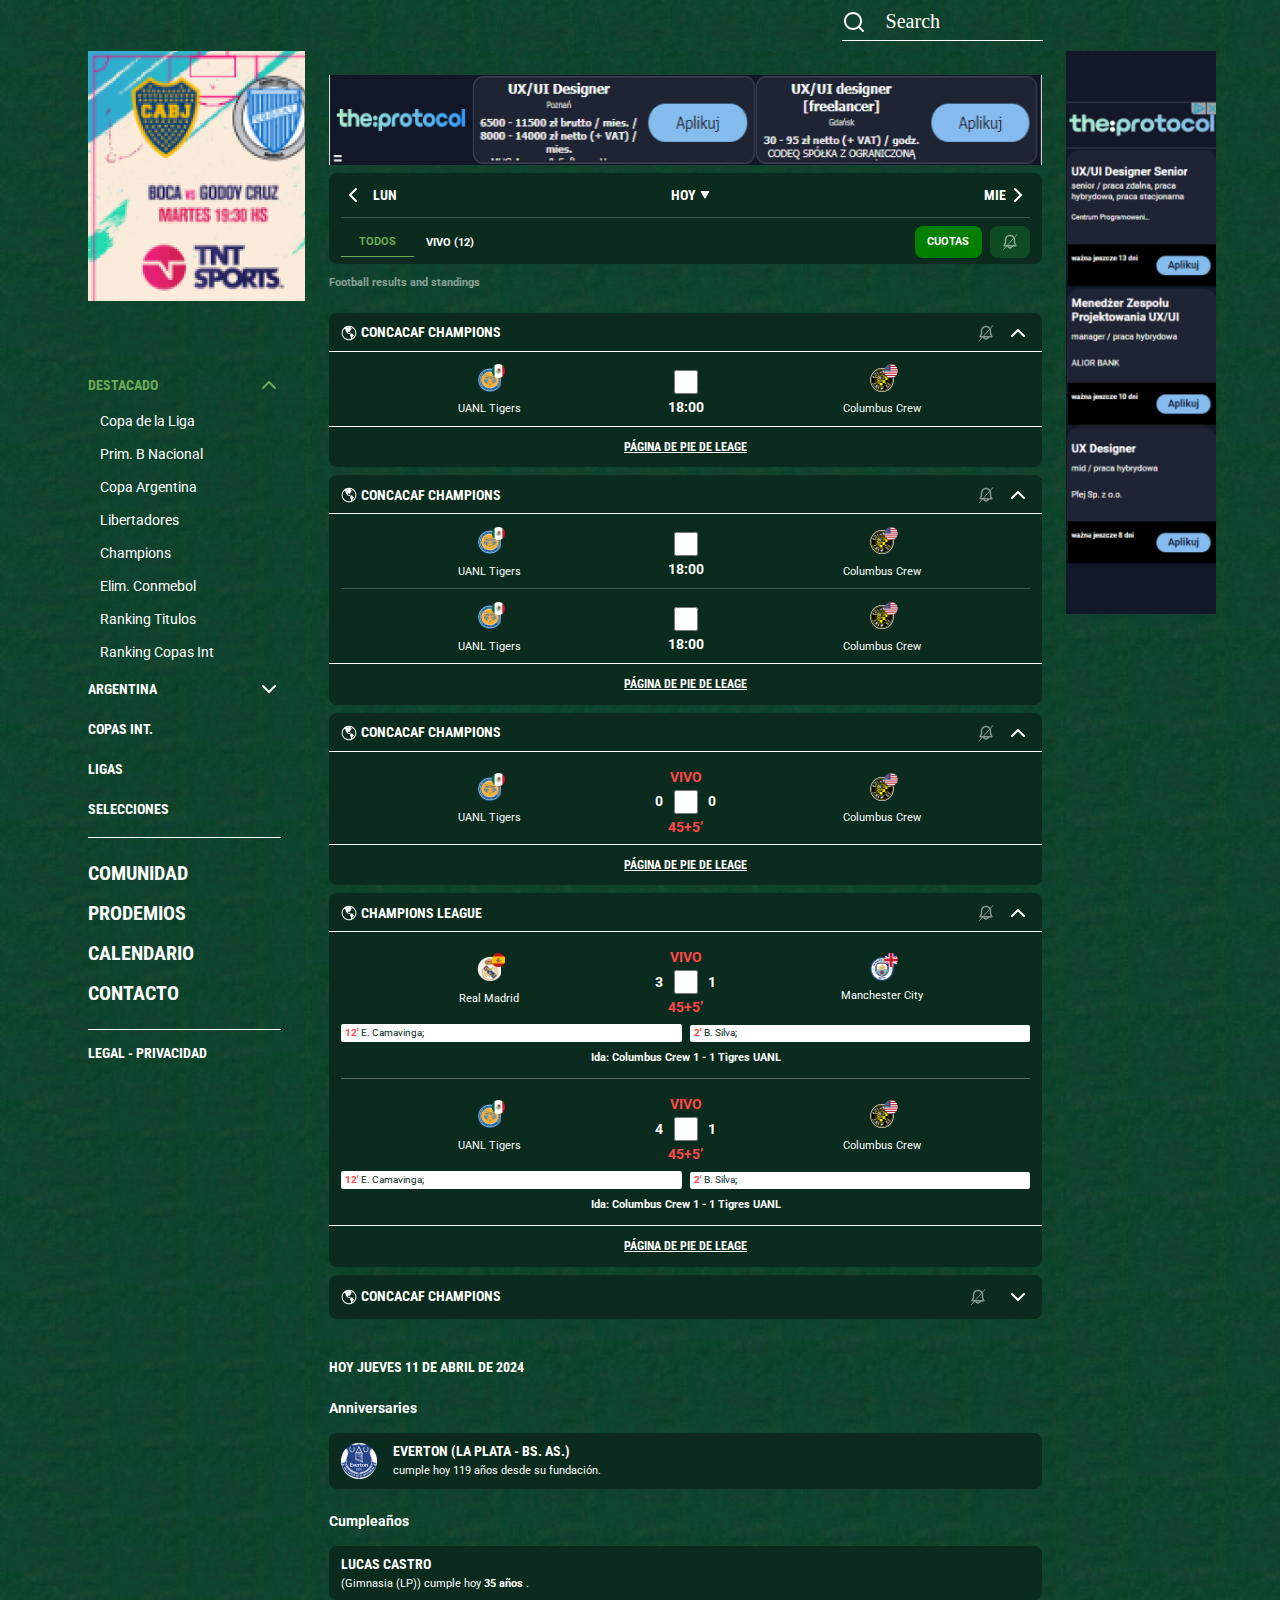
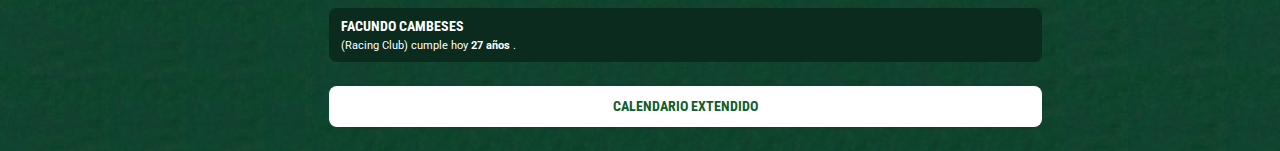
<file: index.html>
<!DOCTYPE html>
<html>
  <head>
    <meta charset="utf-8" />
    <meta name="viewport" content="initial-scale=1, width=device-width" />

    <link rel="stylesheet" href="./global.css" />
    <link rel="stylesheet" href="./index.css" />
    <link rel="stylesheet" href="./menu-section.css" />
    <link rel="stylesheet" href="./search-open.css">
    <!-- <link rel="stylesheet" href="./vivo-section.css"> -->

    <link
      rel="stylesheet"
      href="https://fonts.googleapis.com/css2?family=Roboto Condensed:wght@700&display=swap" />
    <link
      rel="stylesheet"
      href="https://fonts.googleapis.com/css2?family=Roboto:wght@400;700&display=swap" />
  </head>
  <script>
    function showSearch(){
      var element = document.getElementById("search-bar-open");
      if(element.style.display = "none"){
        element.style.display = "block";
      }
      var homeButton = document.getElementById("home-section");
      if(homeButton.style.display != "" || homeButton.style.display != "none"){
        homeButton.style.display = "none";
      }
    }
    function hideSearch(){
      var element = document.getElementById("search-bar-open");
      if(element.style.display = "block"){
        element.style.display = "none";
      }
      var homeButton = document.getElementById("home-section");
      if(homeButton.style.display == "" || homeButton.style.display == "none"){
        homeButton.style.display = "block";
      }
    }
    function showMenu(){
      var element = document.getElementById("menu-bar-open");
      if(element.style.display = "none"){
        element.style.display = "block";
      }
      var homeButton = document.getElementById("home-section");
      if(homeButton.style.display != "" || homeButton.style.display != "none"){
        homeButton.style.display = "none";
      }
    }
    function hideMenu(){
      var element = document.getElementById("menu-bar-open");
      if(element.style.display = "block"){
        element.style.display = "none";
      }
      var homeButton = document.getElementById("home-section");
      if(homeButton.style.display == "" || homeButton.style.display == "none"){
        homeButton.style.display = "block";
      }
    }
    function displayCalendar(){
      var calendar = document.getElementById("calendar-image");
      calendar.style.display = "block";
      var navBar = document.getElementById("navbar");
      // navBar.style.zIndex = "-1";
    }
    function hideCalendar(){
      var calendar = document.getElementById("calendar-image");
      calendar.style.display = "none";
    }
    
  </script>

  <body>

    <header class="Search_container">
      <!-- <div class=""> -->
        <div class="search-items">
          <div class="search-bar">
            <img src="./public/iconsystemsearch.svg">
  
            <div class="search-input">Search</div>
          </div>
        </div>

      <!-- </div> -->
    </header>
    <div class="Main_div">
      <!-- Menu bar starts -->
      <div id="menu-bar-open" class="page-375-search-open1">
        <img class="Left_image" src="./public/rectangle-1357@2x.png">
        <section class="top-navigation">
          <div class="m-header-group">
            <div class="m-header3">
              <img
                class="iconsystemclose"
                loading="lazy"
                alt
                src="./public/iconsystemclose.svg"
                onclick=hideMenu() />
            </div>
            <div class="breadcrumb-navigation">
              <div class="tntsportscomar-parent">
                <a
                  class="tntsportscomar"
                  href="https://www.promiedos.com.ar/publicidad.php?op=1"
                  target="_blank">tntsports.com.ar</a>
                <img class="iconsystemchevron13" alt />
              </div>
              <div class="league-navigation">
                <div class="destacado-parent">
                  <b class="destacado">Destacado</b>
                  <img
                    class="iconsystemchevron14"
                    loading="lazy"
                    alt
                    src="./public/iconsystemchevron-11.svg" />
                </div>
                <div class="copa-de-la-liga-parent">
                  <div class="copa-de-la">Copa de la Liga</div>
                  <img
                    class="iconsystemchevron15"
                    alt
                    src="./public/iconsystemchevron2.svg" />
                </div>
                <div class="copa-de-la-liga-group">
                  <div class="copa-de-la1">Prim. B Nacional</div>
                  <img
                    class="iconsystemchevron16"
                    alt
                    src="./public/iconsystemchevron2.svg" />
                </div>
                <div class="copa-de-la-liga-container">
                  <div class="copa-de-la2">Copa Argentina</div>
                  <img
                    class="iconsystemchevron17"
                    alt
                    src="./public/iconsystemchevron2.svg" />
                </div>
                <div class="copa-de-la-liga-parent1">
                  <div class="copa-de-la3">Libertadores</div>
                  <img
                    class="iconsystemchevron18"
                    alt
                    src="./public/iconsystemchevron2.svg" />
                </div>
                <div class="copa-de-la-liga-parent2">
                  <div class="copa-de-la4">Champions</div>
                  <img
                    class="iconsystemchevron19"
                    alt
                    src="./public/iconsystemchevron2.svg" />
                </div>
                <div class="copa-de-la-liga-parent3">
                  <div class="copa-de-la5">Elim. Conmebol</div>
                  <img
                    class="iconsystemchevron20"
                    alt
                    src="./public/iconsystemchevron2.svg" />
                </div>
                <div class="copa-de-la-liga-parent4">
                  <div class="copa-de-la6">Ranking Titulos</div>
                  <img
                    class="iconsystemchevron21"
                    alt
                    src="./public/iconsystemchevron2.svg" />
                </div>
                <div class="copa-de-la-liga-parent5">
                  <div class="copa-de-la7">Ranking Copas Int</div>
                  <img
                    class="iconsystemchevron22"
                    alt
                    src="./public/iconsystemchevron2.svg" />
                </div>
              </div>
              <div class="breadcrumb-items">
                <b class="argentina">Argentina</b>
                <img
                  class="iconsystemchevron23"
                  alt
                  src="./public/iconsystemchevron-6.svg" />
              </div>
              <div class="breadcrumb-items1">
                <b class="copas-int">Copas Int.</b>
                <img
                  class="iconsystemchevron24"
                  alt
                  src="./public/iconsystemchevron-6.svg" />
              </div>
              <div class="breadcrumb-items2">
                <b class="ligas">Ligas</b>
                <img
                  class="iconsystemchevron25"
                  alt
                  src="./public/iconsystemchevron-6.svg" />
              </div>
              <div class="breadcrumb-items3">
                <b class="selecciones">Selecciones</b>
                <img
                  class="iconsystemchevron26"
                  alt
                  src="./public/iconsystemchevron-6.svg" />
              </div>
            </div>
            <div class="horizontal-rule-parent">
              <div class="horizontal-rule"></div>
              <div class="comunidad-parent">
                <h3 class="comunidad">COMUNIDAD</h3>
                <h3 class="prodemios">PRODEMIOS</h3>
                <h3 class="calendario">CALENDARIO</h3>
              </div>
            </div>
          </div>

        </section>
        <section class="contacto-parent">
          <h3 class="contacto">CONTACTO</h3>
          <div class="legal-rule-parent">
            <div class="legal-rule"></div>
            <div class="legal-privacidad-wrapper">
              <b class="legal-privacidad">Legal - Privacidad</b>
            </div>
          </div>
        </section>
      </div>
      <!-- Menu bar ends -->
      <div class="Home_Page">
        <div id="home-section" class="page-375" >

          <main class="empty-list-parent">
            <div class="empty-list">
              <div class="main-container">
                <div class="m-header">
                  <img
                    class="logo-white-icon"
                    alt
                    src="./public/logo-white.svg" />

                  <div class="header-icons">
                    <img
                      class="iconsystemsearch"
                      loading="lazy"
                      alt
                      src="./public/iconsystemsearch.svg"
                      onclick=showSearch() />

                    <img
                      class="iconsystemmenu"
                      loading="lazy"
                      alt
                      src="./public/iconsystemmenu.svg"
                      onclick=showMenu() />

                  </div>
                </div>
              </div>
            </div>

            <img class="top_image" src="./public/rectangle-1358@2x.png">
            <section class="instance-wrapper">
              <div class="matches-header-parent">
                <div class="matches-header">
                  <div class="component-2">
                    <img
                      class="iconsystemchevron"
                      loading="lazy"
                      alt
                      src="./public/iconsystemchevron.svg" />

                    <nav id="navbar" class="match-day-container">
                      <b class="lun">LUN</b>
                      <div class="match-notification">
                        <b style="position: relative;" class="partidos-de-hoy"
                          onclick=displayCalendar()>HOY</b>
                        <div id="calendar-image" style="display: none;">
                          <img src="./public/image-37@2x.png" alt
                            onclick=hideCalendar()>
                        </div>
                        <img
                          class="iconsystemtriangle"
                          alt
                          src="./public/iconsystemtriangle.svg" />
                        </div>
                        <b class="mie">MIE</b>

                      </nav>

                    </div>
                    <img
                      class="iconsystemchevron1"
                      loading="lazy"
                      alt
                      src="./public/iconsystemchevron-1.svg" />
                  </div>
                </div>
                <div class="separator-wrapper">
                  <div class="separator"></div>
                </div>
                <div class="matches-header1">
                  <div class="concacaf-champions">CONCACAF CHAMPIONS</div>
                  <div class="frame-parent">
                    <div class="tab-parent">
                      <button class="tab">
                        <b class="todos">TODOS</b>
                      </button>
                      <button class="tab1">
                        <div class="buttons">
                          <a href="./vivo-section.html"><b class="cuotas">VIVO
                              (12)</b></a>
                        </div>
                      </button>
                    </div>
                    <div class="buttons-parent">
                      <button class="buttons1">
                        <b class="cuotas1">CUOTAS</b>
                      </button>
                      <div class="buttons2">
                        <img
                          class="iconsystemnotification-off"
                          loading="lazy"
                          alt
                          src="./public/iconsystemnotificationoff.svg" />
                      </div>
                    </div>
                  
                </div>
              </div>
            </section>
            <div class="results-heading">
              <b class="football-results-and">Football results and standings</b>
            </div>
            <section class="league-header-parent">
              <div class="league-header">
                <div class="champions-league-button">
                  <div class="champions-league-link">
                    <img
                      class="iconsystemglobe"
                      alt
                      src="./public/iconsystemglobe.svg" />

                    <b class="concacaf-champions1">CONCACAF CHAMPIONS</b>
                  </div>
                  <div class="notification-chevron">
                    <img
                      class="iconsystemnotification-off1"
                      loading="lazy"
                      alt
                      src="./public/iconsystemnotificationoff.svg" />

                    <div class="notification-chevron-child"></div>
                    <img
                      class="iconsystemchevron2"
                      loading="lazy"
                      alt
                      src="./public/iconsystemchevron-2.svg" />
                  </div>
                  <div class="text-sub">
                    <b class="fecha-3">FECHA 3</b>
                  </div>
                  <div class="frame-group">
                    <div class="ellipse-parent">
                      <div class="frame-child"></div>
                      <b class="goal-alert">GOAL ALERT</b>
                    </div>
                    <img
                      class="line-mdswitch-icon"
                      alt
                      src="./public/linemdswitch.svg" />
                  </div>
                </div>
              </div>
              <div class="match-pod-container">
                <div class="teams-container">
                  <div class="m-team-pod">
                    <b class="l">L</b>
                    <div class="today">TODAY</div>
                    <div class="team-flags">
                      <img
                        class="flagsteams-icon"
                        alt
                        src="./public/flagsteams@2x.png" />

                      <img
                        class="flagscountries-icon"
                        alt
                        src="./public/flagscountries@2x.png" />
                    </div>
                    <div class="uanl-tigers">UANL Tigers</div>
                  </div>
                  <div class="m-time-match">
                    <b class="l1">L</b>
                    <b class="today1">TODAY</b>
                    <input class="time-container" type="checkbox" />

                    <b class="time-placeholder">18:00</b>
                  </div>
                  <div class="m-team-pod1">
                    <b class="l2">L</b>
                    <div class="today2">TODAY</div>
                    <div class="flagsteams-parent">
                      <img
                        class="flagsteams-icon1"
                        alt
                        src="./public/flagsteams-1@2x.png" />

                      <img
                        class="flagscountries-icon1"
                        alt
                        src="./public/flagscountries-1@2x.png" />
                    </div>
                    <div class="uanl-tigers1">Columbus Crew</div>
                  </div>
                </div>
                <div class="sub-wrapper">
                  <div class="sub">
                    <b class="first-leg-columbus">First leg: Columbus Crew 1 - 1
                      Tigres UANL</b>
                  </div>
                </div>
              </div>
              <button class="league-header1">
                <div class="cta">
                  <b class="button">página de pie de leage</b>
                </div>
                <div class="concacaf-champions2">CONCACAF CHAMPIONS</div>
              </button>
            </section>
            <section class="second-league-header-parent">
              <div class="second-league-header">
                <div class="second-champions-league-button">
                  <div class="second-champions-league-link">
                    <img
                      class="iconsystemglobe1"
                      alt
                      src="./public/iconsystemglobe.svg" />

                    <b class="concacaf-champions3">CONCACAF CHAMPIONS</b>
                  </div>
                  <div class="second-notification-chevron">
                    <img
                      class="iconsystemnotification-off2"
                      loading="lazy"
                      alt
                      src="./public/iconsystemnotificationoff.svg" />

                    <div class="second-notification-chevron-child"></div>
                    <img
                      class="iconsystemchevron3"
                      loading="lazy"
                      alt
                      src="./public/iconsystemchevron-2.svg" />
                  </div>
                  <div class="text-sub1">
                    <b class="fecha-31">FECHA 3</b>
                  </div>
                  <div class="frame-container">
                    <div class="ellipse-group">
                      <div class="frame-item"></div>
                      <b class="goal-alert1">GOAL ALERT</b>
                    </div>
                    <img
                      class="line-mdswitch-icon1"
                      alt
                      src="./public/linemdswitch.svg" />
                  </div>
                </div>
              </div>
              <div class="second-league-header1">
                <div class="second-league-header-inner">
                  <div class="m-team-pod-parent">
                    <div class="m-team-pod2">
                      <b class="l3">L</b>
                      <div class="today3">TODAY</div>
                      <div class="second-team-flags">
                        <img
                          class="flagsteams-icon2"
                          alt
                          src="./public/flagsteams@2x.png" />

                        <img
                          class="flagscountries-icon2"
                          loading="lazy"
                          alt
                          src="./public/flagscountries@2x.png" />
                      </div>
                      <div class="uanl-tigers2">UANL Tigers</div>
                    </div>
                    <div class="m-time-match1">
                      <b class="l4">L</b>
                      <b class="today4">TODAY</b>
                      <input class="second-time-container" type="checkbox" />

                      <b class="time-separator">18:00</b>
                    </div>
                    <div class="m-team-pod3">
                      <b class="l5">L</b>
                      <div class="today5">TODAY</div>
                      <div class="third-team-flags">
                        <img
                          class="flagsteams-icon3"
                          alt
                          src="./public/flagsteams-1@2x.png" />

                        <img
                          class="flagscountries-icon3"
                          alt
                          src="./public/flagscountries-1@2x.png" />
                      </div>
                      <div class="uanl-tigers3">Columbus Crew</div>
                    </div>
                  </div>
                </div>
                <div class="sub-container">
                  <div class="sub1">
                    <b class="first-leg-columbus1">First leg: Columbus Crew 1 -
                      1 Tigres UANL</b>
                  </div>
                </div>
              </div>
              <div class="second-separator-wrapper">
                <div class="second-separator"></div>
              </div>
              <div class="second-league-header2">
                <div class="second-league-header-child">
                  <div class="m-team-pod-group">
                    <div class="m-team-pod4">
                      <b class="l6">L</b>
                      <div class="today6">TODAY</div>
                      <div class="flagsteams-group">
                        <img
                          class="flagsteams-icon4"
                          alt
                          src="./public/flagsteams@2x.png" />

                        <img
                          class="flagscountries-icon4"
                          alt
                          src="./public/flagscountries@2x.png" />
                      </div>
                      <div class="uanl-tigers4">UANL Tigers</div>
                    </div>
                    <div class="m-time-match2">
                      <b class="l7">L</b>
                      <b class="today7">TODAY</b>
                      <input class="frame-input" type="checkbox" />

                      <b class="b">18:00</b>
                    </div>
                    <div class="m-team-pod5">
                      <b class="l8">L</b>
                      <div class="today8">TODAY</div>
                      <div class="flagsteams-container">
                        <img
                          class="flagsteams-icon5"
                          alt
                          src="./public/flagsteams-1@2x.png" />

                        <img
                          class="flagscountries-icon5"
                          alt
                          src="./public/flagscountries-1@2x.png" />
                      </div>
                      <div class="uanl-tigers5">Columbus Crew</div>
                    </div>
                  </div>
                </div>
                <div class="sub-frame">
                  <div class="sub2">
                    <b class="first-leg-columbus2">First leg: Columbus Crew 1 -
                      1 Tigres UANL</b>
                  </div>
                </div>
              </div>
              <button class="second-league-header3">
                <div class="cta1">
                  <b class="button1">página de pie de leage</b>
                </div>
                <div class="concacaf-champions4">CONCACAF CHAMPIONS</div>
              </button>
            </section>
            <section class="third-league-header-parent">
              <div class="third-league-header">
                <div class="third-champions-league-button">
                  <div class="third-champions-league-link">
                    <img
                      class="iconsystemglobe2"
                      loading="lazy"
                      alt
                      src="./public/iconsystemglobe.svg" />

                    <b class="concacaf-champions5">CONCACAF CHAMPIONS</b>
                  </div>
                  <div class="third-notification-chevron">
                    <img
                      class="iconsystemnotification-off3"
                      loading="lazy"
                      alt
                      src="./public/iconsystemnotificationoff.svg" />

                    <div class="third-notification-chevron-child"></div>
                    <img
                      class="iconsystemchevron4"
                      loading="lazy"
                      alt
                      src="./public/iconsystemchevron-2.svg" />
                  </div>
                  <div class="text-sub2">
                    <b class="fecha-32">FECHA 3</b>
                  </div>
                  <div class="frame-div">
                    <div class="ellipse-container">
                      <div class="frame-inner"></div>
                      <b class="goal-alert2">GOAL ALERT</b>
                    </div>
                    <img
                      class="line-mdswitch-icon2"
                      alt
                      src="./public/linemdswitch.svg" />
                  </div>
                </div>
              </div>
              <div class="third-match-pod-container">
                <div class="third-teams-container">
                  <div class="m-team-pod6">
                    <b class="l9">L</b>
                    <div class="today9">TODAY</div>
                    <div class="fourth-team-flags">
                      <img
                        class="flagsteams-icon6"
                        alt
                        src="./public/flagsteams@2x.png" />

                      <img
                        class="flagscountries-icon6"
                        alt
                        src="./public/flagscountries@2x.png" />
                    </div>
                    <div class="uanl-tigers6">UANL Tigers</div>
                  </div>
                  <div class="m-time-match3">
                    <b class="l10">L</b>
                    <div class="live-time">
                      <b class="live">VIVO</b>
                    </div>
                    <div class="separator-container-parent">
                      <b class="separator-container">0</b>
                      <input class="frame-input1" type="checkbox" />

                      <b class="separator-container1">0</b>
                    </div>
                    <b class="b1">45+5’</b>
                  </div>
                  <div class="m-team-pod7">
                    <b class="l11">L</b>
                    <div class="today10">TODAY</div>
                    <div class="flagsteams-parent1">
                      <img
                        class="flagsteams-icon7"
                        alt
                        src="./public/flagsteams-1@2x.png" />

                      <img
                        class="flagscountries-icon7"
                        alt
                        src="./public/flagscountries-1@2x.png" />
                    </div>
                    <div class="uanl-tigers7">Columbus Crew</div>
                  </div>
                </div>
                <div class="sub-wrapper1">
                  <div class="sub3">
                    <b class="first-leg-columbus3">First leg: Columbus Crew 1 -
                      1 Tigres UANL</b>
                  </div>
                </div>
              </div>
              <button class="third-league-header1">
                <div class="cta2">
                  <b class="button2">página de pie de leage</b>
                </div>
                <div class="concacaf-champions6">CONCACAF CHAMPIONS</div>
              </button>
            </section>
            <section class="fourth-champions-league-contai">
              <div class="fourth-champions-league-button-parent">
                <div class="fourth-champions-league-button">
                  <div class="fourth-champions-league-link">
                    <div class="fifth-team-pod">
                      <img
                        class="iconsystemglobe3"
                        loading="lazy"
                        alt
                        src="./public/iconsystemglobe.svg" />

                      <b class="concacaf-champions7">CHAMPIONS LEAGUE</b>
                    </div>
                    <div class="match-info">
                      <img
                        class="iconsystemnotification-off4"
                        loading="lazy"
                        alt
                        src="./public/iconsystemnotificationoff.svg" />

                      <div class="match-info-child"></div>
                      <img
                        class="iconsystemchevron5"
                        loading="lazy"
                        alt
                        src="./public/iconsystemchevron-2.svg" />
                    </div>
                    <div class="frame-parent1">
                      <div class="ellipse-parent1">
                        <div class="ellipse-div"></div>
                        <b class="goal-alert3">GOAL ALERT</b>
                      </div>
                      <img
                        class="line-mdswitch-icon3"
                        alt
                        src="./public/linemdswitch.svg" />
                    </div>
                  </div>
                </div>
                <div class="fourth-champions-league-button1">
                  <div class="frame-parent2">
                    <div class="m-team-pod-container">
                      <div class="m-team-pod8">
                        <b class="l12">L</b>
                        <div class="today11">TODAY</div>
                        <div class="team-flags1">
                          <img
                            class="flagsteams-icon8"
                            alt
                            src="./public/flagsteams-8@2x.png" />

                          <img
                            class="flagscountries-icon8"
                            loading="lazy"
                            alt
                            src="./public/flagscountries-8@2x.png" />
                        </div>
                        <div class="uanl-tigers8">Real Madrid</div>
                      </div>
                      <div class="m-time-match4">
                        <b class="l13">L</b>
                        <div class="match-live">
                          <b class="live1">VIVO</b>
                        </div>
                        <div class="live-score">
                          <b class="first-score">3</b>
                          <input class="first-score-container"
                            type="checkbox" />

                          <b class="second-score">1</b>
                        </div>
                        <b class="b2">45+5’</b>
                      </div>
                      <div class="m-team-pod9">
                        <b class="l14">L</b>
                        <div class="today12">TODAY</div>
                        <div class="team-content">
                          <img
                            class="flagsteams-icon9"
                            alt
                            src="./public/flagsteams-9@2x.png" />

                          <img
                            class="flagscountries-icon9"
                            loading="lazy"
                            alt
                            src="./public/flagscountries-9@2x.png" />
                        </div>
                        <div class="uanl-tigers9">Manchester City</div>
                      </div>
                    </div>
                    <div class="frame-parent3">
                      <div class="players-wrapper">
                        <div class="players">
                          <div class="player-list">
                            <div class="e-camavinga">
                              <b>
                                <span>12'</span>
                              </b>
                              <span class="e-camavinga1">
                                <b> </b>
                                <span>E. Camavinga; </span>
                              </span>
                            </div>
                          </div>
                          <div class="players-child"></div>
                          <div class="silva">
                            <div class="b-silva">
                              <b>2'</b>
                              <span class="b-silva1">
                                <span class="span"> </span>
                                <span>B. Silva;</span>
                              </span>
                            </div>
                          </div>
                        </div>
                      </div>
                      <button class="frame-button">
                        <div class="sub4">
                          <b class="first-leg-columbus4">Ida: Columbus Crew 1 -
                            1 Tigres UANL</b>
                        </div>
                      </button>
                    </div>
                  </div>
                </div>
                <div class="rectangle-wrapper">
                  <div class="rectangle-div"></div>
                </div>
                <div class="fourth-champions-league-button2">
                  <div class="frame-parent4">
                    <div class="m-team-pod-parent1">
                      <div class="m-team-pod10">
                        <b class="l15">L</b>
                        <div class="today13">TODAY</div>
                        <div class="flagsteams-parent2">
                          <img
                            class="flagsteams-icon10"
                            alt
                            src="./public/flagsteams@2x.png" />

                          <img
                            class="flagscountries-icon10"
                            loading="lazy"
                            alt
                            src="./public/flagscountries@2x.png" />
                        </div>
                        <div class="uanl-tigers10">UANL Tigers</div>
                      </div>
                      <div class="m-time-match5">
                        <b class="l16">L</b>
                        <div class="live-wrapper">
                          <b class="live2">VIVO</b>
                        </div>
                        <div class="parent">
                          <b class="b3">4</b>
                          <input class="frame-input2" type="checkbox" />

                          <b class="b4">1</b>
                        </div>
                        <b class="b5">45+5’</b>
                      </div>
                      <div class="m-team-pod11">
                        <b class="l17">L</b>
                        <div class="today14">TODAY</div>
                        <div class="flagsteams-parent3">
                          <img
                            class="flagsteams-icon11"
                            alt
                            src="./public/flagsteams-1@2x.png" />

                          <img
                            class="flagscountries-icon11"
                            loading="lazy"
                            alt
                            src="./public/flagscountries-1@2x.png" />
                        </div>
                        <div class="uanl-tigers11">Columbus Crew</div>
                      </div>
                    </div>
                    <div class="frame-parent5">
                      <div class="players-container">
                        <div class="players1">
                          <div class="e-camavinga-wrapper">
                            <div class="e-camavinga2">
                              <b>
                                <span>12'</span>
                              </b>
                              <span class="e-camavinga3">
                                <b> </b>
                                <span>E. Camavinga; </span>
                              </span>
                            </div>
                          </div>
                          <div class="players-item"></div>
                          <div class="b-silva-wrapper">
                            <div class="b-silva2">
                              <b>2'</b>
                              <span class="b-silva3">
                                <span class="span1"> </span>
                                <span>B. Silva;</span>
                              </span>
                            </div>
                          </div>
                        </div>
                      </div>
                      <button class="sub-wrapper2">
                        <div class="sub5">
                          <b class="first-leg-columbus5">Ida: Columbus Crew 1 -
                            1 Tigres UANL</b>
                        </div>
                      </button>
                    </div>
                  </div>
                </div>
                <button class="fourth-champions-league-button3">
                  <div class="cta3">
                    <b class="button3">página de pie de leage</b>
                  </div>
                  <div class="concacaf-champions8">CONCACAF CHAMPIONS</div>
                </button>
              </div>
              <div class="globe-container">
                <div class="globe-content">
                  <div class="iconsystemglobe-parent">
                    <img
                      class="iconsystemglobe4"
                      loading="lazy"
                      alt
                      src="./public/iconsystemglobe.svg" />

                    <b class="concacaf-champions9">CONCACAF CHAMPIONS</b>
                  </div>
                  <div class="notification-chevron1">
                    <img
                      class="iconsystemnotification-off5"
                      loading="lazy"
                      alt
                      src="./public/iconsystemnotificationoff.svg" />

                    <div class="notification-chevron-item"></div>
                    <img
                      class="iconsystemchevron6"
                      loading="lazy"
                      alt
                      src="./public/iconsystemchevron-6.svg" />
                  </div>
                  <div class="globe-content-child"></div>
                </div>
              </div>
            </section>

          </main>
          <div class="day-container todo-items">
            <b class="hoy-jueves-11">HOY Jueves 11 de Abril de 2024</b>
            <div class="anniversary-container">
              <b class="anniversaries">Anniversaries</b>
              <div class="anniversary-content-wrapper">
                <div class="anniversary-content">
                  <div class="team-anniversary">
                    <img
                      class="flagsteams-icon12"
                      loading="lazy"
                      alt
                      src="./public/flagsteams-12@2x.png" />

                    <div class="team-info">
                      <b class="everton-la-plata">Everton (La Plata - Bs.
                        As.)</b>
                      <div class="cumple-hoy-119-aos-desde">
                        cumple hoy 119 años desde su fundación.
                      </div>
                    </div>
                  </div>
                </div>
              </div>
            </div>
            <div class="birthday-container">
              <b class="cumpleaos">Cumpleaños</b>
              <div class="lucas-castro-container">
                <div class="lucas-info-wrapper">
                  <div class="lucas-info">
                    <div class="nested-container">
                      <div class="lucas-castro-parent">
                        <b class="lucas-castro">Lucas Castro</b>
                        <div class="gimnasia-lp-cumple-container">
                          <span>(Gimnasia (LP)) cumple hoy </span>
                          <b>35 años</b>
                          <span>.</span>
                        </div>
                      </div>
                    </div>
                  </div>
                </div>
                <div class="lucas-castro-container-inner">
                  <div class="frame-wrapper">
                    <div class="frame-wrapper1">
                      <div class="lucas-castro-group">
                        <b class="lucas-castro1">Facundo Cambeses</b>
                        <div class="gimnasia-lp-cumple-container1">
                          <span>(Racing Club) cumple hoy </span>
                          <b>27 años</b>
                          <span>.</span>
                        </div>
                      </div>
                    </div>
                  </div>
                </div>
              </div>
            </div>
            <button class="cta4">
              <b class="button4">Calendario Extendido</b>
            </button>
          </div>
        </div> 
      </div>
      <div class="Right_image">
        <img src="./public/rectangle-1363@2x.png">
      </div>

    </div>
<!-- Search Section Starts -->
<div id="search-bar-open" class="page-375-search-open" style="display: none;">

  <section class="page-375-search-open-inner">
    <div class="m-header3">
      <img
        class="iconsystemclose"
        loading="lazy"
        alt
        src="./public/iconsystemclose.svg"
        onclick=hideMenu() />
    </div>
    <div class="m-header-parent">
      <div class="m-header2">
        <div class="header-icons2">
          <img
            class="iconsystemsearch2"
            alt
            src="./public/iconsystemsearch.svg" />

          <div class="div">|</div>
        </div>
      </div>
      <div class="header-content1">
        <b class="solicitudes-recientes">Solicitudes recientes</b>
        <div class="header-icons3">
          <img
            class="iconsystemsearch3"
            loading="lazy"
            alt
            src="./public/iconsystemsearch.svg" />

          <div class="los-goles-de">Los goles de Argentina</div>
        </div>
        <div class="header-icons4">
          <img
            class="iconsystemsearch4"
            loading="lazy"
            alt
            src="./public/iconsystemsearch.svg" />

          <div class="milter">Milter</div>
        </div>
      </div>
    </div>
  </section>
</div>
<!-- Search Section Ends -->
  </body>
</html>
</file>
<file: global.css>
body {
  margin: 0;
  line-height: normal;
  background-image: url('./public/page375live@3x.png');
}

.hide-display{
  display: none;
}

/* .menu-bar-open{
  position: absolute;
  top: 0;
  left: 0;
} */
:root {
  /* fonts */
  --heading-m-h4: "Roboto Condensed";
  --m-11px-caption-caption-reg: Roboto;

  /* font sizes */
  --m-14px-body-text-body-bold-size: 14px;
  --m-11px-caption-caption-reg-size: 11px;
  --font-size-xs: 12px;
  --m-10px-table-text-10px-table-tetxt-bold-size: 10px;
  --px-body-body-bold-size: 16px;
  --heading-h3-size: 20px;

  /* Colors */
  --color-bg: #fff;
  --original-palette-original-color-sec-default: #115e2a;
  --color-bg-seconday: #004428;
  --original-palette-original-color-bg-primary: #0a2b1d;
  --live: #ff4848;
  --color-black: #000;
  --color-gray-100: rgba(255, 255, 255, 0.2);
  --color-gray-200: rgba(255, 255, 255, 0.5);
  --color-gray-300: rgba(255, 255, 255, 0.3);
  --color-gainsboro: #dcdcdc;
  --original-palette-original-color-button-cta: #018000;
  --original-palette-original-color-primary-default: #6faa54;

  /* Spacing */
  --spacing-md: 24px;
  --spacing-sm: 12px;
  --spacing-m: 16px;
  --spacing-xs: 8px;
  --spacing-xxs: 4px;
  --spacing-xxs1: 4px;
  --spacing-sm1: 12px;
  --spacing-xs1: 8px;

  /* Gaps */
  --gap-21xl: 40px;
  --gap-5xl: 24px;
  --gap-base: 16px;
  --gap-5xs: 8px;
  --gap-9xs: 4px;
  --gap-3xs: 10px;
  --gap-0: 0px;
  --gap-xl: 20px;

  /* Paddings */
  --padding-5xl: 24px;
  --padding-xs: 12px;
  --padding-xl: 20px;
  --padding-3xs: 10px;
  --padding-smi: 13px;
  --padding-base: 16px;
  --padding-5xs: 8px;
  --padding-8xs: 5px;
  --padding-10xs-5: 2.5px;
  --padding-9xs: 4px;
  --padding-10xs: 3px;
  --padding-2xs: 11px;
  --padding-4xs: 9px;
  --padding-7xs: 6px;
  --padding-2xl: 21px;
  --padding-3xs-5: 9.5px;
  --padding-lg: 18px;
  --padding-236xl: 255px;
  --padding-9xs-5: 3.5px;
  --padding-mini: 15px;
  --padding-22xl: 41px;
  --padding-11xs: 2px;
  --padding-11xs-5: 1.5px;
  --padding-mid: 17px;
  --padding-7xl: 26px;
  --padding-6xs: 7px;
  --padding-12xs-5: 0.5px;

  /* Border radiuses */
  --br-5xs: 8px;
  --br-11xs: 2px;
  --br-9xs: 4px;
}
</file>
<file: index.css>
.d-serch-input-wrapper {
  align-self: stretch;
  align-items: center;
  padding: 0 var(--padding-xl) 0 655px;
  text-align: left;
  font-size: var(--d-16px-body-body-text-bold-size);
  color: var(--color-bg);
  font-family: var(--m-14px-body-text-body-bold);
  width: 200px;
  margin-left: 300px;
  padding-top: 20px;
  padding-bottom: 20px;
}


.d-serch-input, .d-serch-input-wrapper {
  display: flex;
  flex-direction: row;
  justify-content: center;
}
/* .header-icons{
  border-bottom: 1px solid white;
  width: 120px;
  display: flex;
  flex-direction: column;
} */
.logo-white-icon {
  align-self: stretch;
  width: 184px;
  position: relative;
  max-height: 100%;
  display: none;
  min-height: 24px;
  z-index: 1;
}
.iconsystemmenu,
.iconsystemsearch {
  height: 24px;
  width: 24px;
  position: relative;
  overflow: hidden;
  flex-shrink: 0;
  min-height: 24px;
}
.header-icons,
.m-header {
  display: flex;
  flex-direction: row;
  align-items: flex-start;
  max-width: 100%;
}
.header-icons {
  flex: 1;
  justify-content: space-between;
  padding: 0 0 0 var(--padding-236xl);
  box-sizing: border-box;
  gap: var(--gap-xl);
}
.m-header {
  align-self: stretch;
  justify-content: center;
}
.empty-list,
.main-container {
  display: flex;
  justify-content: flex-start;
  max-width: 100%;
}
.main-container {
  flex: 1;
  flex-direction: column;
  align-items: flex-end;
}
.empty-list {
  align-self: stretch;
  flex-direction: row;
  align-items: flex-start;
  padding: 0 0 var(--padding-base);
  box-sizing: border-box;
}
.iconsystemchevron {
  height: 24px;
  width: 24px;
  position: relative;
  overflow: hidden;
  flex-shrink: 0;
  min-height: 24px;
}
.lun,
.partidos-de-hoy {
  position: relative;
  line-height: 17px;
  text-transform: uppercase;
  display: inline-block;
  min-width: 24px;
}
.partidos-de-hoy {
  min-width: 25px;
}
.iconsystemtriangle {
  height: 10px;
  width: 10px;
  position: relative;
  overflow: hidden;
  flex-shrink: 0;
}
.match-notification {
  display: flex;
  flex-direction: row;
  align-items: center;
  justify-content: center;
  gap: var(--gap-9xs);
}
.mie {
  position: relative;
  line-height: 17px;
  text-transform: uppercase;
  display: inline-block;
  min-width: 22px;
}
.match-day-container {
  margin: 0;
  flex: 1;
  display: flex;
  flex-direction: row;
  align-items: center;
  justify-content: space-between;
  min-width: 85px;
  gap: var(--gap-xl);
  text-align: left;
  font-size: var(--m-14px-body-text-body-bold-size);
  color: var(--color-bg);
  font-family: var(--heading-m-h4);
}
.iconsystemchevron1 {
  height: 24px;
  width: 24px;
  position: relative;
  overflow: hidden;
  flex-shrink: 0;
  min-height: 24px;
}
.component-2,
.matches-header {
  display: flex;
  flex-direction: row;
  align-items: center;
}
.component-2 {
  flex: 1;
  flex-wrap: wrap;
  justify-content: flex-start;
  gap: var(--spacing-xs);
}
.matches-header {
  align-self: stretch;
  border-radius: var(--br-5xs) var(--br-5xs) 0 0;
  background-color: var(--original-palette-original-color-bg-primary);
  justify-content: center;
  padding: var(--padding-3xs) var(--spacing-sm);
}
.separator {
  height: 1px;
  flex: 1;
  position: relative;
  background-color: var(--color-gray-100);
}
.separator-wrapper {
  align-self: stretch;
  background-color: var(--original-palette-original-color-bg-primary);
  display: flex;
  flex-direction: row;
  align-items: flex-start;
  justify-content: flex-start;
  padding: 0 var(--padding-xs);
}
.concacaf-champions,
.todos {
  position: relative;
  line-height: 120%;
}
.concacaf-champions {
  width: 292px;
  text-decoration: underline;
  display: none;
}
.todos {
  font-size: var(--m-11px-caption-caption-reg-size);
  display: inline-block;
  font-family: var(--m-11px-caption-caption-reg);
  color: var(--original-palette-original-color-primary-default);
  text-align: left;
  min-width: 36px;
}
.tab {
  cursor: pointer;
  border: 0;
  padding: var(--padding-3xs-5) var(--padding-lg) var(--padding-5xs);
  background-color: transparent;
  border-bottom: 1px solid
    var(--original-palette-original-color-primary-default);
  overflow: hidden;
  display: flex;
  flex-direction: column;
  align-items: center;
  justify-content: center;
}
.cuotas {
  position: relative;
  font-size: var(--m-11px-caption-caption-reg-size);
  line-height: 120%;
  display: inline-block;
  font-family: var(--m-11px-caption-caption-reg);
  color: var(--color-bg);
  text-align: left;
  min-width: 49px;
}
.buttons {
  border-bottom: 1px solid var(--original-palette-original-color-bg-primary);
  overflow: hidden;
  display: flex;
  flex-direction: column;
  align-items: center;
  justify-content: center;
  padding: var(--padding-3xs-5) var(--padding-xs) var(--padding-5xs);
}
.tab-parent,
.tab1 {
  display: flex;
  justify-content: flex-start;
}
.tab1 {
  cursor: pointer;
  border: 0;
  padding: 0;
  background-color: transparent;
  flex-direction: column;
  align-items: flex-start;
}
.tab-parent {
  flex-direction: row;
  align-items: center;
}
.cuotas1 {
  position: relative;
  font-size: var(--m-11px-caption-caption-reg-size);
  line-height: 120%;
  display: inline-block;
  font-family: var(--m-11px-caption-caption-reg);
  color: var(--color-bg);
  text-align: left;
  min-width: 43px;
}
.buttons1 {
  cursor: pointer;
  border: 0;
  padding: var(--padding-3xs-5) var(--padding-xs);
  background-color: var(--original-palette-original-color-button-cta);
  border-radius: var(--br-5xs);
  overflow: hidden;
  display: flex;
  flex-direction: column;
  align-items: center;
  justify-content: center;
}
.iconsystemnotification-off {
  height: 24px;
  width: 24px;
  position: relative;
  overflow: hidden;
  flex-shrink: 0;
}
.buttons2 {
  border-radius: var(--br-5xs);
  background: linear-gradient(rgba(0, 0, 0, 0.2), rgba(0, 0, 0, 0.2)), #115e2a;
  overflow: hidden;
  display: flex;
  flex-direction: row;
  align-items: center;
  justify-content: center;
  padding: var(--spacing-xxs) var(--padding-5xs);
}
.buttons-parent,
.frame-parent,
.matches-header1 {
  display: flex;
  flex-direction: row;
  align-items: flex-start;
  justify-content: flex-start;
  gap: var(--gap-5xs);
}
.frame-parent,
.matches-header1 {
  align-self: stretch;
  align-items: flex-end;
  justify-content: space-between;
  gap: var(--gap-xl);
}
.matches-header1 {
  border-radius: 0 0 var(--br-5xs) var(--br-5xs);
  background-color: var(--original-palette-original-color-bg-primary);
  flex-direction: column;
  align-items: center;
  justify-content: center;
  padding: var(--padding-7xs) var(--padding-xs);
  gap: var(--gap-3xs);
}
.instance-wrapper,
.matches-header-parent {
  display: flex;
  align-items: flex-start;
  justify-content: flex-start;
  max-width: 100%;
}
.matches-header-parent {
  flex: 1;
  flex-direction: column;
}
.instance-wrapper {
  align-self: stretch;
  flex-direction: row;
  padding: 0 0 var(--padding-9xs);
  box-sizing: border-box;
  text-align: center;
  font-size: var(--m-14px-body-text-body-bold-size);
  color: var(--color-bg);
  font-family: var(--m-11px-caption-caption-reg);
}
.football-results-and {
  position: relative;
  line-height: 120%;
  white-space: pre-wrap;
}
.results-heading {
  display: flex;
  flex-direction: row;
  align-items: flex-start;
  justify-content: flex-start;
  padding: 0 0 var(--padding-base);
}
.iconsystemglobe {
  height: 16px;
  width: 16px;
  position: relative;
  overflow: hidden;
  flex-shrink: 0;
}
.concacaf-champions1 {
  flex: 1;
  position: relative;
  line-height: 17px;
  text-transform: uppercase;
}
.champions-league-link {
  flex: 1;
  display: flex;
  flex-direction: row;
  align-items: center;
  justify-content: flex-start;
  gap: var(--spacing-xxs);
  min-width: 155px;
  font-family: var(--heading-m-h4);
}
.iconsystemnotification-off1 {
  height: 24px;
  width: 24px;
  position: relative;
  overflow: hidden;
  flex-shrink: 0;
  min-height: 24px;
}
.notification-chevron-child {
  height: 24px;
  width: 1px;
  position: relative;
  background-color: var(--color-bg);
  display: none;
}
.iconsystemchevron2 {
  height: 24px;
  width: 24px;
  position: relative;
  overflow: hidden;
  flex-shrink: 0;
  min-height: 24px;
}
.notification-chevron {
  display: flex;
  flex-direction: row;
  align-items: center;
  justify-content: flex-start;
  gap: var(--spacing-xs);
}
.fecha-3 {
  align-self: stretch;
  flex: 1;
  position: relative;
  line-height: 120%;
  display: flex;
  align-items: center;
}
.text-sub {
  height: 13px;
  width: 80px;
  display: none;
  flex-direction: row;
  align-items: center;
  justify-content: flex-end;
  z-index: 4;
  text-align: right;
  font-size: var(--m-11px-caption-caption-reg-size);
  color: var(--color-gray-200);
}
.frame-child {
  height: 16px;
  width: 16px;
  position: relative;
  border-radius: 50%;
  background-color: var(--color-gainsboro);
  display: none;
}
.ellipse-parent,
.goal-alert {
  display: flex;
  align-items: center;
}
.goal-alert {
  align-self: stretch;
  flex: 1;
  position: relative;
  line-height: 120%;
}
.ellipse-parent {
  height: 19px;
  width: 271px;
  flex-direction: row;
  justify-content: flex-start;
  gap: var(--spacing-xxs1);
}
.line-mdswitch-icon {
  height: 40px;
  width: 40px;
  position: relative;
  overflow: hidden;
  flex-shrink: 0;
  object-fit: contain;
}
.frame-group {
  width: 311px;
  display: none;
  flex-direction: row;
  align-items: center;
  justify-content: space-between;
  gap: var(--gap-0);
  row-gap: 20px;
  z-index: 3;
  font-size: var(--px-body-body-bold-size);
  color: var(--color-black);
}
.champions-league-button,
.league-header {
  box-sizing: border-box;
  display: flex;
  flex-direction: row;
  align-items: center;
  max-width: 100%;
}
.champions-league-button {
  flex: 1;
  flex-wrap: wrap;
  justify-content: flex-start;
  padding: 0 var(--padding-xs);
  gap: var(--spacing-xs);
}
.league-header {
  align-self: stretch;
  border-radius: var(--br-5xs) var(--br-5xs) 0 0;
  background-color: var(--original-palette-original-color-bg-primary);
  border-bottom: 1px solid var(--color-bg);
  justify-content: center;
  padding: var(--spacing-xs) 0 var(--padding-7xs);
}
.l,
.today {
  position: relative;
  line-height: 120%;
  display: none;
}
.l {
  width: 6px;
  color: var(--color-black);
}
.today {
  width: 35px;
  opacity: 0;
}
.flagsteams-icon {
  height: 24px;
  width: 24px;
  position: relative;
  object-fit: cover;
}
.flagscountries-icon {
  height: 14px;
  width: 14px;
  position: absolute;
  margin: 0 !important;
  top: -4px;
  left: 34px;
  object-fit: contain;
  z-index: 1;
}
.team-flags {
  display: flex;
  flex-direction: row;
  align-items: flex-start;
  justify-content: center;
  padding: 0 var(--padding-xl) 0;
  position: relative;
  gap: var(--gap-9xs);
}
.m-team-pod,
.uanl-tigers {
  display: flex;
  align-items: center;
}
.uanl-tigers {
  align-self: stretch;
  height: 18px;
  position: relative;
  line-height: 120%;
  justify-content: center;
  overflow: hidden;
  text-overflow: ellipsis;
  white-space: nowrap;
  flex-shrink: 0;
}
.m-team-pod {
  flex: 1;
  flex-direction: column;
  justify-content: flex-start;
  padding: 0 var(--padding-2xs);
  box-sizing: border-box;
  gap: var(--spacing-xs);
  min-width: 67px;
}
.l1,
.today1 {
  position: relative;
  line-height: 120%;
  display: none;
}
.l1 {
  width: 6px;
  font-size: var(--m-11px-caption-caption-reg-size);
  color: var(--color-black);
}
.today1 {
  width: 45px;
}
.time-container {
  margin: 0;
  align-self: stretch;
  flex: 1;
}
.time-placeholder {
  position: relative;
  line-height: 18px;
  display: inline-block;
  min-width: 37px;
  white-space: nowrap;
}
.m-time-match {
  height: 46px;
  width: 80px;
  display: flex;
  flex-direction: column;
  align-items: center;
  justify-content: flex-start;
  padding: 0 var(--padding-2xl);
  box-sizing: border-box;
  gap: var(--spacing-xxs);
  font-size: var(--m-14px-body-text-body-bold-size);
}
.l2,
.today2 {
  position: relative;
  line-height: 120%;
  display: none;
}
.l2 {
  width: 6px;
  color: var(--color-black);
}
.today2 {
  width: 35px;
  opacity: 0;
}
.flagsteams-icon1 {
  height: 24px;
  width: 24px;
  position: relative;
  object-fit: cover;
}
.flagscountries-icon1 {
  height: 14px;
  width: 14px;
  position: absolute;
  margin: 0 !important;
  top: -4px;
  left: 34px;
  object-fit: contain;
  z-index: 1;
}
.flagsteams-parent {
  display: flex;
  flex-direction: row;
  align-items: flex-start;
  justify-content: center;
  padding: 0 var(--padding-xl) 0;
  position: relative;
  gap: var(--gap-9xs);
}
.m-team-pod1,
.uanl-tigers1 {
  display: flex;
  align-items: center;
}
.uanl-tigers1 {
  align-self: stretch;
  height: 18px;
  position: relative;
  line-height: 120%;
  justify-content: center;
  overflow: hidden;
  text-overflow: ellipsis;
  white-space: nowrap;
  flex-shrink: 0;
}
.m-team-pod1 {
  flex: 1;
  flex-direction: column;
  justify-content: flex-start;
  padding: 0 var(--padding-2xs);
  box-sizing: border-box;
  gap: var(--spacing-xs);
  min-width: 67px;
}
.first-leg-columbus,
.teams-container {
  align-self: stretch;
  display: flex;
  align-items: center;
  justify-content: center;
}
.teams-container {
  flex-direction: row;
  padding: 0 var(--padding-xs);
  gap: var(--spacing-xs);
}
.first-leg-columbus {
  height: 14px;
  position: relative;
  line-height: 120%;
  flex-shrink: 0;
}
.match-pod-container,
.sub,
.sub-wrapper {
  flex-direction: column;
  align-items: center;
}
.sub {
  align-self: stretch;
  height: 24px;
  border-radius: var(--br-11xs);
  display: flex;
  justify-content: center;
  padding: var(--spacing-xxs1) var(--padding-xs);
  box-sizing: border-box;
}
.match-pod-container,
.sub-wrapper {
  background-color: var(--original-palette-original-color-bg-primary);
  justify-content: flex-start;
}
.sub-wrapper {
  width: 312px;
  display: none;
  padding: 0 var(--padding-xs);
  box-sizing: border-box;
}
.match-pod-container {
  align-self: stretch;
  display: flex;
  padding: var(--spacing-m) 0 var(--spacing-xs);
  gap: var(--spacing-xs);
  text-align: center;
  font-size: var(--m-11px-caption-caption-reg-size);
}
.button {
  position: relative;
  font-size: var(--font-size-xs);
  text-decoration: underline;
  line-height: 120%;
  text-transform: uppercase;
  display: inline-block;
  font-family: var(--heading-m-h4);
  color: var(--color-bg);
  text-align: left;
  min-width: 122px;
}
.cta {
  align-self: stretch;
  border-radius: var(--br-11xs);
  overflow: hidden;
  display: flex;
  flex-direction: column;
  align-items: center;
  justify-content: center;
  padding: var(--padding-smi) var(--padding-xl);
}
.concacaf-champions2 {
  width: 292px;
  position: relative;
  font-size: var(--m-14px-body-text-body-bold-size);
  text-decoration: underline;
  line-height: 120%;
  font-family: var(--m-11px-caption-caption-reg);
  color: var(--color-bg);
  text-align: center;
  display: none;
}
.league-header-parent,
.league-header1 {
  gap: league-header-parent;
  align-self: stretch;
  display: flex;
  flex-direction: column;
  align-items: center;
}
.league-header1 {
  cursor: pointer;
  border: 0;
  padding: 0 var(--padding-xs);
  background-color: var(--original-palette-original-color-bg-primary);
  border-radius: 0 0 var(--br-5xs) var(--br-5xs);
  border-top: 1px solid var(--color-bg);
  justify-content: center;
  gap: var(--gap-3xs);
}
.league-header-parent {
  justify-content: flex-start;
  max-width: 100%;
  text-align: left;
  font-size: var(--m-14px-body-text-body-bold-size);
  color: var(--color-bg);
  font-family: var(--m-11px-caption-caption-reg);
}
.iconsystemglobe1 {
  height: 16px;
  width: 16px;
  position: relative;
  overflow: hidden;
  flex-shrink: 0;
}
.concacaf-champions3 {
  flex: 1;
  position: relative;
  line-height: 17px;
  text-transform: uppercase;
}
.second-champions-league-link {
  flex: 1;
  display: flex;
  flex-direction: row;
  align-items: center;
  justify-content: flex-start;
  gap: var(--spacing-xxs);
  min-width: 155px;
  font-family: var(--heading-m-h4);
}
.iconsystemnotification-off2 {
  height: 24px;
  width: 24px;
  position: relative;
  overflow: hidden;
  flex-shrink: 0;
  min-height: 24px;
}
.second-notification-chevron-child {
  height: 24px;
  width: 1px;
  position: relative;
  background-color: var(--color-bg);
  display: none;
}
.iconsystemchevron3 {
  height: 24px;
  width: 24px;
  position: relative;
  overflow: hidden;
  flex-shrink: 0;
  min-height: 24px;
}
.second-notification-chevron {
  display: flex;
  flex-direction: row;
  align-items: center;
  justify-content: flex-start;
  gap: var(--spacing-xs);
}
.fecha-31 {
  align-self: stretch;
  flex: 1;
  position: relative;
  line-height: 120%;
  display: flex;
  align-items: center;
}
.text-sub1 {
  height: 13px;
  width: 80px;
  display: none;
  flex-direction: row;
  align-items: center;
  justify-content: flex-end;
  z-index: 4;
  text-align: right;
  font-size: var(--m-11px-caption-caption-reg-size);
  color: var(--color-gray-200);
}
.frame-item {
  height: 16px;
  width: 16px;
  position: relative;
  border-radius: 50%;
  background-color: var(--color-gainsboro);
  display: none;
}
.ellipse-group,
.goal-alert1 {
  display: flex;
  align-items: center;
}
.goal-alert1 {
  align-self: stretch;
  flex: 1;
  position: relative;
  line-height: 120%;
}
.ellipse-group {
  height: 19px;
  width: 271px;
  flex-direction: row;
  justify-content: flex-start;
  gap: var(--spacing-xxs1);
}
.line-mdswitch-icon1 {
  height: 40px;
  width: 40px;
  position: relative;
  overflow: hidden;
  flex-shrink: 0;
  object-fit: contain;
}
.frame-container {
  width: 311px;
  display: none;
  flex-direction: row;
  align-items: center;
  justify-content: space-between;
  gap: var(--gap-0);
  row-gap: 20px;
  z-index: 3;
  font-size: var(--px-body-body-bold-size);
  color: var(--color-black);
}
.second-champions-league-button,
.second-league-header {
  box-sizing: border-box;
  display: flex;
  flex-direction: row;
  align-items: center;
  max-width: 100%;
}
.second-champions-league-button {
  flex: 1;
  flex-wrap: wrap;
  justify-content: flex-start;
  padding: 0 var(--padding-xs);
  gap: var(--spacing-xs);
}
.second-league-header {
  align-self: stretch;
  border-radius: var(--br-5xs) var(--br-5xs) 0 0;
  background-color: var(--original-palette-original-color-bg-primary);
  border-bottom: 1px solid var(--color-bg);
  justify-content: center;
  padding: var(--spacing-xs) 0 var(--padding-7xs);
  text-align: left;
  font-size: var(--m-14px-body-text-body-bold-size);
}
.l3,
.today3 {
  position: relative;
  line-height: 120%;
  display: none;
}
.l3 {
  width: 6px;
  color: var(--color-black);
}
.today3 {
  width: 35px;
  opacity: 0;
}
.flagsteams-icon2 {
  height: 24px;
  width: 24px;
  position: relative;
  object-fit: cover;
}
.flagscountries-icon2 {
  height: 14px;
  width: 14px;
  position: absolute;
  margin: 0 !important;
  top: -4px;
  left: 34px;
  object-fit: contain;
  z-index: 1;
}
.second-team-flags {
  display: flex;
  flex-direction: row;
  align-items: flex-start;
  justify-content: center;
  padding: 0 var(--padding-xl) 0;
  position: relative;
  gap: var(--gap-9xs);
}
.m-team-pod2,
.uanl-tigers2 {
  display: flex;
  align-items: center;
}
.uanl-tigers2 {
  align-self: stretch;
  height: 18px;
  position: relative;
  line-height: 120%;
  justify-content: center;
  overflow: hidden;
  text-overflow: ellipsis;
  white-space: nowrap;
  flex-shrink: 0;
}
.m-team-pod2 {
  flex: 1;
  flex-direction: column;
  justify-content: flex-start;
  padding: 0 var(--padding-2xs);
  box-sizing: border-box;
  gap: var(--spacing-xs);
  min-width: 67px;
}
.l4,
.today4 {
  position: relative;
  line-height: 120%;
  display: none;
}
.l4 {
  width: 6px;
  font-size: var(--m-11px-caption-caption-reg-size);
  color: var(--color-black);
}
.today4 {
  width: 45px;
}
.second-time-container {
  margin: 0;
  align-self: stretch;
  flex: 1;
}
.time-separator {
  position: relative;
  line-height: 18px;
  display: inline-block;
  min-width: 37px;
  white-space: nowrap;
}
.m-time-match1 {
  height: 46px;
  width: 80px;
  display: flex;
  flex-direction: column;
  align-items: center;
  justify-content: flex-start;
  padding: 0 var(--padding-2xl);
  box-sizing: border-box;
  gap: var(--spacing-xxs);
  font-size: var(--m-14px-body-text-body-bold-size);
}
.l5,
.today5 {
  position: relative;
  line-height: 120%;
  display: none;
}
.l5 {
  width: 6px;
  color: var(--color-black);
}
.today5 {
  width: 35px;
  opacity: 0;
}
.flagsteams-icon3 {
  height: 24px;
  width: 24px;
  position: relative;
  object-fit: cover;
}
.flagscountries-icon3 {
  height: 14px;
  width: 14px;
  position: absolute;
  margin: 0 !important;
  top: -4px;
  left: 34px;
  object-fit: contain;
  z-index: 1;
}
.third-team-flags {
  display: flex;
  flex-direction: row;
  align-items: flex-start;
  justify-content: center;
  padding: 0 var(--padding-xl) 0;
  position: relative;
  gap: var(--gap-9xs);
}
.m-team-pod3,
.uanl-tigers3 {
  display: flex;
  align-items: center;
}
.uanl-tigers3 {
  align-self: stretch;
  height: 18px;
  position: relative;
  line-height: 120%;
  justify-content: center;
  overflow: hidden;
  text-overflow: ellipsis;
  white-space: nowrap;
  flex-shrink: 0;
}
.m-team-pod3 {
  flex: 1;
  flex-direction: column;
  justify-content: flex-start;
  padding: 0 var(--padding-2xs);
  box-sizing: border-box;
  gap: var(--spacing-xs);
  min-width: 67px;
}
.m-team-pod-parent,
.second-league-header-inner {
  align-self: stretch;
  display: flex;
  align-items: center;
}
.m-team-pod-parent {
  flex-direction: row;
  justify-content: center;
  padding: 0 var(--padding-xs);
  gap: var(--spacing-xs);
}
.second-league-header-inner {
  background-color: var(--original-palette-original-color-bg-primary);
  flex-direction: column;
  justify-content: flex-start;
  padding: var(--spacing-m) 0 var(--spacing-xs);
}
.first-leg-columbus1,
.sub1 {
  align-self: stretch;
  display: flex;
  align-items: center;
  justify-content: center;
}
.first-leg-columbus1 {
  height: 14px;
  position: relative;
  line-height: 120%;
  flex-shrink: 0;
}
.sub1 {
  height: 24px;
  border-radius: var(--br-11xs);
  flex-direction: column;
  padding: var(--spacing-xxs1) var(--padding-xs);
  box-sizing: border-box;
}
.second-league-header1,
.sub-container {
  flex-direction: column;
  align-items: center;
  justify-content: flex-start;
}
.sub-container {
  width: 312px;
  background-color: var(--original-palette-original-color-bg-primary);
  display: none;
  padding: 0 var(--padding-xs);
  box-sizing: border-box;
}
.second-league-header1 {
  align-self: stretch;
  display: flex;
}
.second-separator {
  height: 1px;
  flex: 1;
  position: relative;
  background-color: var(--color-gray-100);
}
.second-separator-wrapper {
  align-self: stretch;
  background-color: var(--original-palette-original-color-bg-primary);
  display: flex;
  flex-direction: row;
  align-items: flex-start;
  justify-content: flex-start;
  padding: 0 var(--padding-xs);
}
.l6,
.today6 {
  position: relative;
  line-height: 120%;
  display: none;
}
.l6 {
  width: 6px;
  color: var(--color-black);
}
.today6 {
  width: 35px;
  opacity: 0;
}
.flagsteams-icon4 {
  height: 24px;
  width: 24px;
  position: relative;
  object-fit: cover;
}
.flagscountries-icon4 {
  height: 14px;
  width: 14px;
  position: absolute;
  margin: 0 !important;
  top: -4px;
  left: 34px;
  object-fit: contain;
  z-index: 1;
}
.flagsteams-group {
  display: flex;
  flex-direction: row;
  align-items: flex-start;
  justify-content: center;
  padding: 0 var(--padding-xl) 0;
  position: relative;
  gap: var(--gap-9xs);
}
.m-team-pod4,
.uanl-tigers4 {
  display: flex;
  align-items: center;
}
.uanl-tigers4 {
  align-self: stretch;
  height: 18px;
  position: relative;
  line-height: 120%;
  justify-content: center;
  overflow: hidden;
  text-overflow: ellipsis;
  white-space: nowrap;
  flex-shrink: 0;
}
.m-team-pod4 {
  flex: 1;
  flex-direction: column;
  justify-content: flex-start;
  padding: 0 var(--padding-2xs);
  box-sizing: border-box;
  gap: var(--spacing-xs);
  min-width: 67px;
}
.l7,
.today7 {
  position: relative;
  line-height: 120%;
  display: none;
}
.l7 {
  width: 6px;
  font-size: var(--m-11px-caption-caption-reg-size);
  color: var(--color-black);
}
.today7 {
  width: 45px;
}
.frame-input {
  margin: 0;
  align-self: stretch;
  flex: 1;
}
.b {
  position: relative;
  line-height: 18px;
  display: inline-block;
  min-width: 37px;
  white-space: nowrap;
}
.m-time-match2 {
  height: 46px;
  width: 80px;
  display: flex;
  flex-direction: column;
  align-items: center;
  justify-content: flex-start;
  padding: 0 var(--padding-2xl);
  box-sizing: border-box;
  gap: var(--spacing-xxs);
  font-size: var(--m-14px-body-text-body-bold-size);
}
.l8,
.today8 {
  position: relative;
  line-height: 120%;
  display: none;
}
.l8 {
  width: 6px;
  color: var(--color-black);
}
.today8 {
  width: 35px;
  opacity: 0;
}
.flagsteams-icon5 {
  height: 24px;
  width: 24px;
  position: relative;
  object-fit: cover;
}
.flagscountries-icon5 {
  height: 14px;
  width: 14px;
  position: absolute;
  margin: 0 !important;
  top: -4px;
  left: 34px;
  object-fit: contain;
  z-index: 1;
}
.flagsteams-container {
  display: flex;
  flex-direction: row;
  align-items: flex-start;
  justify-content: center;
  padding: 0 var(--padding-xl) 0;
  position: relative;
  gap: var(--gap-9xs);
}
.m-team-pod5,
.uanl-tigers5 {
  display: flex;
  align-items: center;
}
.uanl-tigers5 {
  align-self: stretch;
  height: 18px;
  position: relative;
  line-height: 120%;
  justify-content: center;
  overflow: hidden;
  text-overflow: ellipsis;
  white-space: nowrap;
  flex-shrink: 0;
}
.m-team-pod5 {
  flex: 1;
  flex-direction: column;
  justify-content: flex-start;
  padding: 0 var(--padding-2xs);
  box-sizing: border-box;
  gap: var(--spacing-xs);
  min-width: 67px;
}
.m-team-pod-group,
.second-league-header-child {
  align-self: stretch;
  display: flex;
  align-items: center;
}
.m-team-pod-group {
  flex-direction: row;
  justify-content: center;
  padding: 0 var(--padding-xs);
  gap: var(--spacing-xs);
}
.second-league-header-child {
  background-color: var(--original-palette-original-color-bg-primary);
  flex-direction: column;
  justify-content: flex-start;
  padding: var(--spacing-m) 0 var(--spacing-xs);
}
.first-leg-columbus2,
.sub2 {
  align-self: stretch;
  display: flex;
  align-items: center;
  justify-content: center;
}
.first-leg-columbus2 {
  height: 14px;
  position: relative;
  line-height: 120%;
  flex-shrink: 0;
}
.sub2 {
  height: 24px;
  border-radius: var(--br-11xs);
  flex-direction: column;
  padding: var(--spacing-xxs1) var(--padding-xs);
  box-sizing: border-box;
}
.second-league-header2,
.sub-frame {
  flex-direction: column;
  align-items: center;
  justify-content: flex-start;
}
.sub-frame {
  width: 312px;
  background-color: var(--original-palette-original-color-bg-primary);
  display: none;
  padding: 0 var(--padding-xs);
  box-sizing: border-box;
}
.second-league-header2 {
  align-self: stretch;
  display: flex;
}
.button1 {
  position: relative;
  font-size: var(--font-size-xs);
  text-decoration: underline;
  line-height: 120%;
  text-transform: uppercase;
  display: inline-block;
  font-family: var(--heading-m-h4);
  color: var(--color-bg);
  text-align: left;
  min-width: 122px;
}
.cta1 {
  flex: 1;
  border-radius: var(--br-11xs);
  overflow: hidden;
  display: flex;
  flex-direction: row;
  align-items: flex-start;
  justify-content: center;
  padding: var(--padding-smi) var(--padding-xl);
}
.concacaf-champions4 {
  align-self: stretch;
  width: 292px;
  position: relative;
  font-size: var(--m-14px-body-text-body-bold-size);
  text-decoration: underline;
  line-height: 120%;
  font-family: var(--m-11px-caption-caption-reg);
  color: var(--color-bg);
  text-align: center;
  display: none;
  align-items: center;
  justify-content: center;
}
.second-league-header-parent,
.second-league-header3 {
  align-self: stretch;
  display: flex;
  align-items: flex-start;
  justify-content: flex-start;
}
.second-league-header3 {
  cursor: pointer;
  border: 0;
  padding: 0 var(--padding-xs);
  background-color: var(--original-palette-original-color-bg-primary);
  border-radius: 0 0 var(--br-5xs) var(--br-5xs);
  border-top: 1px solid var(--color-bg);
  flex-direction: row;
  gap: var(--gap-3xs);
}
.second-league-header-parent {
  flex-direction: column;
  max-width: 100%;
  text-align: center;
  font-size: var(--m-11px-caption-caption-reg-size);
  color: var(--color-bg);
  font-family: var(--m-11px-caption-caption-reg);
}
.iconsystemglobe2 {
  height: 16px;
  width: 16px;
  position: relative;
  overflow: hidden;
  flex-shrink: 0;
}
.concacaf-champions5 {
  flex: 1;
  position: relative;
  line-height: 17px;
  text-transform: uppercase;
}
.third-champions-league-link {
  flex: 1;
  display: flex;
  flex-direction: row;
  align-items: center;
  justify-content: flex-start;
  gap: var(--spacing-xxs);
  min-width: 155px;
  font-family: var(--heading-m-h4);
}
.iconsystemnotification-off3 {
  height: 24px;
  width: 24px;
  position: relative;
  overflow: hidden;
  flex-shrink: 0;
  min-height: 24px;
}
.third-notification-chevron-child {
  height: 24px;
  width: 1px;
  position: relative;
  background-color: var(--color-bg);
  display: none;
}
.iconsystemchevron4 {
  height: 24px;
  width: 24px;
  position: relative;
  overflow: hidden;
  flex-shrink: 0;
  min-height: 24px;
}
.third-notification-chevron {
  display: flex;
  flex-direction: row;
  align-items: center;
  justify-content: flex-start;
  gap: var(--spacing-xs);
}
.fecha-32 {
  align-self: stretch;
  flex: 1;
  position: relative;
  line-height: 120%;
  display: flex;
  align-items: center;
}
.text-sub2 {
  height: 13px;
  width: 80px;
  display: none;
  flex-direction: row;
  align-items: center;
  justify-content: flex-end;
  z-index: 4;
  text-align: right;
  font-size: var(--m-11px-caption-caption-reg-size);
  color: var(--color-gray-200);
}
.frame-inner {
  height: 16px;
  width: 16px;
  position: relative;
  border-radius: 50%;
  background-color: var(--color-gainsboro);
  display: none;
}
.goal-alert2 {
  align-self: stretch;
  flex: 1;
  position: relative;
  line-height: 120%;
  display: flex;
  align-items: center;
}
.ellipse-container {
  height: 19px;
  width: 271px;
  display: flex;
  flex-direction: row;
  align-items: center;
  justify-content: flex-start;
  gap: var(--spacing-xxs1);
}
.line-mdswitch-icon2 {
  height: 40px;
  width: 40px;
  position: relative;
  overflow: hidden;
  flex-shrink: 0;
  object-fit: contain;
}
.frame-div {
  width: 311px;
  display: none;
  flex-direction: row;
  align-items: center;
  justify-content: space-between;
  gap: var(--gap-0);
  row-gap: 20px;
  z-index: 3;
  font-size: var(--px-body-body-bold-size);
  color: var(--color-black);
}
.third-champions-league-button,
.third-league-header {
  box-sizing: border-box;
  display: flex;
  flex-direction: row;
  align-items: center;
  max-width: 100%;
}
.third-champions-league-button {
  flex: 1;
  flex-wrap: wrap;
  justify-content: flex-start;
  padding: 0 var(--padding-xs);
  gap: var(--spacing-xs);
}
.third-league-header {
  align-self: stretch;
  border-radius: var(--br-5xs) var(--br-5xs) 0 0;
  background-color: var(--original-palette-original-color-bg-primary);
  border-bottom: 1px solid var(--color-bg);
  justify-content: center;
  padding: var(--spacing-xs) 0 var(--padding-7xs);
}
.l9,
.today9 {
  position: relative;
  line-height: 120%;
  display: none;
}
.l9 {
  width: 6px;
  color: var(--color-black);
}
.today9 {
  width: 35px;
  opacity: 0;
}
.flagsteams-icon6 {
  height: 24px;
  width: 24px;
  position: relative;
  object-fit: cover;
}
.flagscountries-icon6 {
  height: 14px;
  width: 14px;
  position: absolute;
  margin: 0 !important;
  top: -4px;
  left: 34px;
  object-fit: contain;
  z-index: 1;
}
.fourth-team-flags {
  display: flex;
  flex-direction: row;
  align-items: flex-start;
  justify-content: center;
  padding: 0 var(--padding-xl) 0;
  position: relative;
  gap: var(--gap-9xs);
}
.m-team-pod6,
.uanl-tigers6 {
  display: flex;
  align-items: center;
}
.uanl-tigers6 {
  align-self: stretch;
  height: 18px;
  position: relative;
  line-height: 120%;
  justify-content: center;
  overflow: hidden;
  text-overflow: ellipsis;
  white-space: nowrap;
  flex-shrink: 0;
}
.m-team-pod6 {
  flex: 1;
  flex-direction: column;
  justify-content: flex-start;
  padding: 0 var(--padding-2xs);
  box-sizing: border-box;
  gap: var(--spacing-xs);
  min-width: 67px;
}
.l10,
.live {
  position: relative;
}
.l10 {
  width: 6px;
  font-size: var(--m-11px-caption-caption-reg-size);
  line-height: 120%;
  display: none;
  color: var(--color-black);
}
.live {
  line-height: 18px;
  display: inline-block;
  min-width: 32px;
}
.live-time {
  display: flex;
  flex-direction: row;
  align-items: center;
  justify-content: center;
  padding: 0 var(--padding-5xl);
}
.separator-container {
  position: relative;
  line-height: 17px;
  display: inline-block;
  min-width: 9px;
}
.frame-input1 {
  margin: 0;
  align-self: stretch;
  flex: 1;
}
.separator-container1 {
  position: relative;
  line-height: 17px;
  display: inline-block;
  min-width: 9px;
}
.separator-container-parent {
  align-self: stretch;
  flex: 1;
  display: flex;
  flex-direction: row;
  align-items: center;
  justify-content: flex-start;
  padding: 0 var(--padding-4xs);
  gap: var(--gap-3xs);
  color: var(--color-bg);
}
.b1 {
  align-self: stretch;
  position: relative;
  line-height: 18px;
}
.m-time-match3 {
  height: 68px;
  width: 80px;
  display: flex;
  flex-direction: column;
  align-items: center;
  justify-content: flex-start;
  gap: var(--spacing-xxs);
  font-size: var(--m-14px-body-text-body-bold-size);
  color: var(--live);
}
.l11,
.today10 {
  position: relative;
  line-height: 120%;
  display: none;
}
.l11 {
  width: 6px;
  color: var(--color-black);
}
.today10 {
  width: 35px;
  opacity: 0;
}
.flagsteams-icon7 {
  height: 24px;
  width: 24px;
  position: relative;
  object-fit: cover;
}
.flagscountries-icon7 {
  height: 14px;
  width: 14px;
  position: absolute;
  margin: 0 !important;
  top: -4px;
  left: 34px;
  object-fit: contain;
  z-index: 1;
}
.flagsteams-parent1 {
  display: flex;
  flex-direction: row;
  align-items: flex-start;
  justify-content: center;
  padding: 0 var(--padding-xl) 0;
  position: relative;
  gap: var(--gap-9xs);
}
.m-team-pod7,
.uanl-tigers7 {
  display: flex;
  align-items: center;
}
.uanl-tigers7 {
  align-self: stretch;
  height: 18px;
  position: relative;
  line-height: 120%;
  justify-content: center;
  overflow: hidden;
  text-overflow: ellipsis;
  white-space: nowrap;
  flex-shrink: 0;
}
.m-team-pod7 {
  flex: 1;
  flex-direction: column;
  justify-content: flex-start;
  padding: 0 var(--padding-2xs);
  box-sizing: border-box;
  gap: var(--spacing-xs);
  min-width: 67px;
}
.third-teams-container {
  display: flex;
  flex-direction: row;
  padding: 0 var(--padding-xs);
  gap: var(--spacing-xs);
}
.first-leg-columbus3,
.sub3,
.third-teams-container {
  align-self: stretch;
  align-items: center;
  justify-content: center;
}
.first-leg-columbus3 {
  height: 14px;
  position: relative;
  line-height: 120%;
  display: flex;
  flex-shrink: 0;
}
.sub3 {
  height: 24px;
  border-radius: var(--br-11xs);
  display: none;
  flex-direction: column;
  padding: var(--spacing-xxs1) var(--padding-xs);
  box-sizing: border-box;
}
.sub-wrapper1,
.third-match-pod-container {
  background-color: var(--original-palette-original-color-bg-primary);
  flex-direction: column;
  align-items: center;
  justify-content: flex-start;
}
.sub-wrapper1 {
  width: 312px;
  display: none;
  padding: 0 var(--padding-xs);
  box-sizing: border-box;
}
.third-match-pod-container {
  align-self: stretch;
  display: flex;
  padding: var(--spacing-m) 0 var(--spacing-xs);
  gap: var(--spacing-xs);
  text-align: center;
  font-size: var(--m-11px-caption-caption-reg-size);
}
.button2 {
  position: relative;
  font-size: var(--font-size-xs);
  text-decoration: underline;
  line-height: 120%;
  text-transform: uppercase;
  display: inline-block;
  font-family: var(--heading-m-h4);
  color: var(--color-bg);
  text-align: left;
  min-width: 122px;
}
.cta2 {
  align-self: stretch;
  border-radius: var(--br-11xs);
  overflow: hidden;
  display: flex;
  flex-direction: column;
  align-items: center;
  justify-content: center;
  padding: var(--padding-smi) var(--padding-xl);
}
.concacaf-champions6 {
  width: 292px;
  position: relative;
  font-size: var(--m-14px-body-text-body-bold-size);
  text-decoration: underline;
  line-height: 120%;
  font-family: var(--m-11px-caption-caption-reg);
  color: var(--color-bg);
  text-align: center;
  display: none;
}
.third-league-header-parent,
.third-league-header1 {
  align-self: stretch;
  display: flex;
  flex-direction: column;
  align-items: center;
}
.third-league-header1 {
  cursor: pointer;
  border: 0;
  padding: 0 var(--padding-xs);
  background-color: var(--original-palette-original-color-bg-primary);
  border-radius: 0 0 var(--br-5xs) var(--br-5xs);
  border-top: 1px solid var(--color-bg);
  justify-content: center;
  gap: var(--gap-3xs);
}
.third-league-header-parent {
  justify-content: flex-start;
  max-width: 100%;
  text-align: left;
  font-size: var(--m-14px-body-text-body-bold-size);
  color: var(--color-bg);
  font-family: var(--m-11px-caption-caption-reg);
}
.iconsystemglobe3 {
  height: 16px;
  width: 16px;
  position: relative;
  overflow: hidden;
  flex-shrink: 0;
}
.concacaf-champions7 {
  flex: 1;
  position: relative;
  line-height: 17px;
  text-transform: uppercase;
}
.fifth-team-pod {
  flex: 1;
  display: flex;
  flex-direction: row;
  align-items: center;
  justify-content: flex-start;
  gap: var(--spacing-xxs);
  min-width: 155px;
}
.iconsystemnotification-off4 {
  height: 24px;
  width: 24px;
  position: relative;
  overflow: hidden;
  flex-shrink: 0;
  min-height: 24px;
}
.match-info-child {
  height: 24px;
  width: 1px;
  position: relative;
  background-color: var(--color-bg);
  display: none;
}
.iconsystemchevron5 {
  height: 24px;
  width: 24px;
  position: relative;
  overflow: hidden;
  flex-shrink: 0;
  min-height: 24px;
}
.match-info {
  display: flex;
  flex-direction: row;
  align-items: center;
  justify-content: flex-start;
  gap: var(--spacing-xs);
}
.ellipse-div {
  height: 16px;
  width: 16px;
  position: relative;
  border-radius: 50%;
  background-color: var(--color-gainsboro);
  display: none;
}
.ellipse-parent1,
.goal-alert3 {
  display: flex;
  align-items: center;
}
.goal-alert3 {
  align-self: stretch;
  flex: 1;
  position: relative;
  line-height: 120%;
}
.ellipse-parent1 {
  height: 19px;
  width: 271px;
  flex-direction: row;
  justify-content: flex-start;
  gap: var(--spacing-xxs1);
}
.line-mdswitch-icon3 {
  height: 40px;
  width: 40px;
  position: relative;
  overflow: hidden;
  flex-shrink: 0;
  object-fit: contain;
}
.frame-parent1 {
  width: 311px;
  display: none;
  flex-direction: row;
  align-items: center;
  justify-content: space-between;
  gap: var(--gap-0);
  row-gap: 20px;
  font-size: var(--px-body-body-bold-size);
  color: var(--color-black);
  font-family: var(--m-11px-caption-caption-reg);
}
.fourth-champions-league-button,
.fourth-champions-league-link {
  box-sizing: border-box;
  display: flex;
  flex-direction: row;
  align-items: center;
  max-width: 100%;
}
.fourth-champions-league-link {
  flex: 1;
  flex-wrap: wrap;
  justify-content: flex-start;
  padding: 0 var(--padding-xs);
  gap: var(--spacing-xs);
}
.fourth-champions-league-button {
  align-self: stretch;
  border-radius: var(--br-5xs) var(--br-5xs) 0 0;
  background-color: var(--original-palette-original-color-bg-primary);
  border-bottom: 1px solid var(--color-bg);
  justify-content: center;
  padding: var(--spacing-xs) 0 var(--padding-7xs);
  text-align: left;
  font-size: var(--m-14px-body-text-body-bold-size);
  font-family: var(--heading-m-h4);
}
.l12,
.today11 {
  position: relative;
  line-height: 120%;
  display: none;
}
.l12 {
  width: 6px;
  color: var(--color-black);
}
.today11 {
  width: 35px;
  opacity: 0;
}
.flagsteams-icon8 {
  height: 24px;
  width: 24px;
  position: relative;
  object-fit: cover;
}
.flagscountries-icon8 {
  height: 14px;
  width: 14px;
  position: absolute;
  margin: 0 !important;
  top: -4px;
  left: 34px;
  object-fit: contain;
  z-index: 1;
}
.team-flags1 {
  display: flex;
  flex-direction: row;
  align-items: flex-start;
  justify-content: center;
  padding: 0 var(--padding-xl) 0;
  position: relative;
  gap: var(--gap-9xs);
}
.m-team-pod8,
.uanl-tigers8 {
  display: flex;
  align-items: center;
}
.uanl-tigers8 {
  align-self: stretch;
  height: 18px;
  position: relative;
  line-height: 120%;
  justify-content: center;
  overflow: hidden;
  text-overflow: ellipsis;
  white-space: nowrap;
  flex-shrink: 0;
}
.m-team-pod8 {
  flex: 1;
  flex-direction: column;
  justify-content: flex-start;
  padding: 0 var(--padding-2xs);
  box-sizing: border-box;
  gap: var(--spacing-xs);
  min-width: 67px;
}
.l13,
.live1 {
  position: relative;
}
.l13 {
  width: 6px;
  font-size: var(--m-11px-caption-caption-reg-size);
  line-height: 120%;
  display: none;
  color: var(--color-black);
}
.live1 {
  line-height: 18px;
  display: inline-block;
  min-width: 32px;
}
.match-live {
  display: flex;
  flex-direction: row;
  align-items: center;
  justify-content: center;
  padding: 0 var(--padding-5xl);
}
.first-score {
  position: relative;
  line-height: 17px;
  display: inline-block;
  min-width: 9px;
}
.first-score-container {
  margin: 0;
  align-self: stretch;
  flex: 1;
}
.second-score {
  position: relative;
  line-height: 17px;
  display: inline-block;
  min-width: 9px;
}
.b2,
.live-score {
  align-self: stretch;
}
.live-score {
  flex: 1;
  display: flex;
  flex-direction: row;
  align-items: center;
  justify-content: flex-start;
  padding: 0 var(--padding-4xs);
  gap: var(--gap-3xs);
  color: var(--color-bg);
}
.b2 {
  position: relative;
  line-height: 18px;
}
.m-time-match4 {
  height: 68px;
  width: 80px;
  display: flex;
  flex-direction: column;
  align-items: center;
  justify-content: flex-start;
  gap: var(--spacing-xxs);
  font-size: var(--m-14px-body-text-body-bold-size);
  color: var(--live);
}
.l14,
.today12 {
  position: relative;
  line-height: 120%;
  display: none;
}
.l14 {
  width: 6px;
  color: var(--color-black);
}
.today12 {
  width: 35px;
  opacity: 0;
}
.flagsteams-icon9 {
  height: 24px;
  width: 24px;
  position: relative;
  object-fit: cover;
}
.flagscountries-icon9 {
  height: 14px;
  width: 14px;
  position: absolute;
  margin: 0 !important;
  top: -4px;
  left: 34px;
  object-fit: contain;
  z-index: 1;
}
.team-content {
  display: flex;
  flex-direction: row;
  align-items: flex-start;
  justify-content: center;
  padding: 0 var(--padding-xl) 0;
  position: relative;
  gap: var(--gap-9xs);
}
.uanl-tigers9 {
  align-self: stretch;
  height: 18px;
  position: relative;
  line-height: 120%;
  display: inline-block;
  overflow: hidden;
  text-overflow: ellipsis;
  white-space: nowrap;
  flex-shrink: 0;
}
.m-team-pod-container,
.m-team-pod9 {
  display: flex;
  align-items: center;
  gap: var(--spacing-xs);
}
.m-team-pod9 {
  flex: 1;
  flex-direction: column;
  justify-content: flex-start;
  padding: 0 var(--padding-2xs);
  box-sizing: border-box;
  min-width: 67px;
}
.m-team-pod-container {
  align-self: stretch;
  flex-direction: row;
  justify-content: center;
  padding: 0 var(--padding-xs);
}
.e-camavinga1 {
  color: var(--original-palette-original-color-bg-primary);
}
.e-camavinga {
  align-self: stretch;
  position: relative;
  line-height: 120%;
}
.player-list,
.players-child {
  background-color: var(--color-bg);
}
.player-list {
  flex: 1;
  border-radius: var(--br-11xs);
  display: flex;
  flex-direction: column;
  align-items: flex-start;
  justify-content: center;
  padding: var(--padding-10xs) var(--spacing-xxs);
  box-sizing: border-box;
  min-width: 111px;
  white-space: nowrap;
}
.players-child {
  height: 17px;
  width: 1px;
  position: relative;
  display: none;
}
.span {
  font-size: var(--m-11px-caption-caption-reg-size);
}
.b-silva1 {
  color: var(--original-palette-original-color-bg-primary);
}
.b-silva {
  align-self: stretch;
  position: relative;
  line-height: 120%;
}
.silva {
  flex: 1;
  border-radius: var(--br-11xs);
  background-color: var(--color-bg);
  display: flex;
  flex-direction: column;
  align-items: flex-start;
  justify-content: center;
  padding: var(--padding-10xs-5) var(--spacing-xxs);
  box-sizing: border-box;
  min-width: 111px;
  white-space: nowrap;
}
.players,
.players-wrapper {
  align-self: stretch;
  display: flex;
  align-items: center;
}
.players {
  border-radius: var(--br-11xs);
  flex-direction: row;
  flex-wrap: wrap;
  justify-content: center;
  gap: var(--spacing-xs);
}
.players-wrapper {
  background-color: var(--original-palette-original-color-bg-primary);
  flex-direction: column;
  justify-content: flex-start;
  padding: 0 var(--padding-xs);
}
.first-leg-columbus4 {
  align-self: stretch;
  position: relative;
  font-size: var(--m-11px-caption-caption-reg-size);
  line-height: 14px;
  font-family: var(--m-11px-caption-caption-reg);
  color: var(--color-bg);
  text-align: center;
}
.frame-button,
.frame-parent3,
.sub4 {
  display: flex;
  flex-direction: column;
  align-items: center;
}
.sub4 {
  align-self: stretch;
  border-radius: var(--br-11xs);
  justify-content: center;
  padding: var(--padding-8xs) 0;
}
.frame-button,
.frame-parent3 {
  justify-content: flex-start;
}
.frame-button {
  cursor: pointer;
  border: 0;
  padding: 0 var(--padding-xs);
  background-color: var(--original-palette-original-color-bg-primary);
  width: 312px;
  box-sizing: border-box;
}
.frame-parent3 {
  align-self: stretch;
  gap: var(--spacing-xxs);
  text-align: left;
  font-size: var(--m-10px-table-text-10px-table-tetxt-bold-size);
  color: var(--live);
}
.frame-parent2 {
  background-color: var(--original-palette-original-color-bg-primary);
  padding: var(--spacing-m) 0 var(--spacing-xs);
  gap: var(--spacing-xs);
}
.fourth-champions-league-button1,
.frame-parent2 {
  align-self: stretch;
  display: flex;
  flex-direction: column;
  align-items: center;
  justify-content: flex-start;
}
.rectangle-div {
  height: 1px;
  flex: 1;
  position: relative;
  background-color: var(--color-gray-300);
}
.rectangle-wrapper {
  align-self: stretch;
  background-color: var(--original-palette-original-color-bg-primary);
  display: flex;
  flex-direction: row;
  align-items: flex-start;
  justify-content: flex-start;
  padding: 0 var(--padding-xs);
}
.l15,
.today13 {
  position: relative;
  line-height: 120%;
  display: none;
}
.l15 {
  width: 6px;
  color: var(--color-black);
}
.today13 {
  width: 35px;
  opacity: 0;
}
.flagsteams-icon10 {
  height: 24px;
  width: 24px;
  position: relative;
  object-fit: cover;
}
.flagscountries-icon10 {
  height: 14px;
  width: 14px;
  position: absolute;
  margin: 0 !important;
  top: -4px;
  left: 34px;
  object-fit: contain;
  z-index: 1;
}
.flagsteams-parent2 {
  display: flex;
  flex-direction: row;
  align-items: flex-start;
  justify-content: center;
  padding: 0 var(--padding-xl) 0;
  position: relative;
  gap: var(--gap-9xs);
}
.m-team-pod10,
.uanl-tigers10 {
  display: flex;
  align-items: center;
}
.uanl-tigers10 {
  align-self: stretch;
  height: 18px;
  position: relative;
  line-height: 120%;
  justify-content: center;
  overflow: hidden;
  text-overflow: ellipsis;
  white-space: nowrap;
  flex-shrink: 0;
}
.m-team-pod10 {
  flex: 1;
  flex-direction: column;
  justify-content: flex-start;
  padding: 0 var(--padding-2xs);
  box-sizing: border-box;
  gap: var(--spacing-xs);
  min-width: 67px;
}
.l16,
.live2 {
  position: relative;
}
.l16 {
  width: 6px;
  font-size: var(--m-11px-caption-caption-reg-size);
  line-height: 120%;
  display: none;
  color: var(--color-black);
}
.live2 {
  line-height: 18px;
  display: inline-block;
  min-width: 32px;
}
.live-wrapper {
  display: flex;
  flex-direction: row;
  align-items: center;
  justify-content: center;
  padding: 0 var(--padding-5xl);
}
.b3 {
  position: relative;
  line-height: 17px;
  display: inline-block;
  min-width: 9px;
}
.frame-input2 {
  margin: 0;
  align-self: stretch;
  flex: 1;
}
.b4 {
  position: relative;
  line-height: 17px;
  display: inline-block;
  min-width: 9px;
}
.b5,
.parent {
  align-self: stretch;
}
.parent {
  flex: 1;
  display: flex;
  flex-direction: row;
  align-items: center;
  justify-content: flex-start;
  padding: 0 var(--padding-4xs);
  gap: var(--gap-3xs);
  color: var(--color-bg);
}
.b5 {
  position: relative;
  line-height: 18px;
}
.m-time-match5 {
  height: 68px;
  width: 80px;
  display: flex;
  flex-direction: column;
  align-items: center;
  justify-content: flex-start;
  gap: var(--spacing-xxs);
  font-size: var(--m-14px-body-text-body-bold-size);
  color: var(--live);
}
.l17,
.today14 {
  position: relative;
  line-height: 120%;
  display: none;
}
.l17 {
  width: 6px;
  color: var(--color-black);
}
.today14 {
  width: 35px;
  opacity: 0;
}
.flagsteams-icon11 {
  height: 24px;
  width: 24px;
  position: relative;
  object-fit: cover;
}
.flagscountries-icon11 {
  height: 14px;
  width: 14px;
  position: absolute;
  margin: 0 !important;
  top: -4px;
  left: 34px;
  object-fit: contain;
  z-index: 1;
}
.flagsteams-parent3,
.uanl-tigers11 {
  position: relative;
  display: flex;
  justify-content: center;
}
.flagsteams-parent3 {
  flex-direction: row;
  align-items: flex-start;
  padding: 0 var(--padding-xl) 0;
  gap: var(--gap-9xs);
}
.uanl-tigers11 {
  align-self: stretch;
  height: 18px;
  line-height: 120%;
  align-items: center;
  overflow: hidden;
  text-overflow: ellipsis;
  white-space: nowrap;
  flex-shrink: 0;
}
.m-team-pod-parent1,
.m-team-pod11 {
  display: flex;
  align-items: center;
  gap: var(--spacing-xs);
}
.m-team-pod11 {
  flex: 1;
  flex-direction: column;
  justify-content: flex-start;
  padding: 0 var(--padding-2xs);
  box-sizing: border-box;
  min-width: 67px;
}
.m-team-pod-parent1 {
  align-self: stretch;
  flex-direction: row;
  justify-content: center;
  padding: 0 var(--padding-xs);
}
.e-camavinga3 {
  color: var(--original-palette-original-color-bg-primary);
}
.e-camavinga2 {
  align-self: stretch;
  position: relative;
  line-height: 120%;
}
.e-camavinga-wrapper {
  flex: 1;
  border-radius: var(--br-11xs);
  background-color: var(--color-bg);
  display: flex;
  flex-direction: column;
  align-items: flex-start;
  justify-content: center;
  padding: var(--padding-10xs) var(--spacing-xxs);
  box-sizing: border-box;
  min-width: 111px;
  white-space: nowrap;
}
.players-item {
  height: 17px;
  width: 1px;
  position: relative;
  background-color: var(--color-bg);
  display: none;
}
.span1 {
  font-size: var(--m-11px-caption-caption-reg-size);
}
.b-silva3 {
  color: var(--original-palette-original-color-bg-primary);
}
.b-silva2 {
  align-self: stretch;
  position: relative;
  line-height: 120%;
}
.b-silva-wrapper {
  flex: 1;
  border-radius: var(--br-11xs);
  background-color: var(--color-bg);
  display: flex;
  flex-direction: column;
  align-items: flex-start;
  justify-content: center;
  padding: var(--padding-10xs-5) var(--spacing-xxs);
  box-sizing: border-box;
  min-width: 111px;
  white-space: nowrap;
}
.players-container,
.players1 {
  align-self: stretch;
  display: flex;
  align-items: center;
}
.players1 {
  border-radius: var(--br-11xs);
  flex-direction: row;
  flex-wrap: wrap;
  justify-content: center;
  gap: var(--spacing-xs);
}
.players-container {
  background-color: var(--original-palette-original-color-bg-primary);
  flex-direction: column;
  justify-content: flex-start;
  padding: 0 var(--padding-xs);
}
.first-leg-columbus5 {
  align-self: stretch;
  position: relative;
  font-size: var(--m-11px-caption-caption-reg-size);
  line-height: 14px;
  font-family: var(--m-11px-caption-caption-reg);
  color: var(--color-bg);
  text-align: center;
}
.frame-parent5,
.sub-wrapper2,
.sub5 {
  display: flex;
  flex-direction: column;
  align-items: center;
}
.sub5 {
  align-self: stretch;
  border-radius: var(--br-11xs);
  justify-content: center;
  padding: var(--padding-8xs) 0;
}
.frame-parent5,
.sub-wrapper2 {
  justify-content: flex-start;
}
.sub-wrapper2 {
  cursor: pointer;
  border: 0;
  padding: 0 var(--padding-xs);
  background-color: var(--original-palette-original-color-bg-primary);
  width: 312px;
  box-sizing: border-box;
}
.frame-parent5 {
  align-self: stretch;
  gap: var(--spacing-xxs);
  text-align: left;
  font-size: var(--m-10px-table-text-10px-table-tetxt-bold-size);
  color: var(--live);
}
.frame-parent4 {
  background-color: var(--original-palette-original-color-bg-primary);
  padding: var(--spacing-m) 0 var(--spacing-xs);
  gap: var(--spacing-xs);
}
.fourth-champions-league-button2,
.frame-parent4 {
  align-self: stretch;
  display: flex;
  flex-direction: column;
  align-items: center;
  justify-content: flex-start;
}
.button3 {
  position: relative;
  font-size: var(--font-size-xs);
  text-decoration: underline;
  line-height: 120%;
  text-transform: uppercase;
  display: inline-block;
  font-family: var(--heading-m-h4);
  color: var(--color-bg);
  text-align: left;
  min-width: 122px;
}
.cta3 {
  flex: 1;
  border-radius: var(--br-11xs);
  overflow: hidden;
  display: flex;
  flex-direction: row;
  align-items: flex-start;
  justify-content: center;
  padding: var(--padding-smi) var(--padding-xl);
}
.concacaf-champions8 {
  align-self: stretch;
  width: 292px;
  position: relative;
  font-size: var(--m-14px-body-text-body-bold-size);
  text-decoration: underline;
  line-height: 120%;
  font-family: var(--m-11px-caption-caption-reg);
  color: var(--color-bg);
  text-align: center;
  display: none;
  align-items: center;
  justify-content: center;
}
.fourth-champions-league-button-parent,
.fourth-champions-league-button3 {
  align-self: stretch;
  display: flex;
  align-items: flex-start;
  justify-content: flex-start;
}
.fourth-champions-league-button3 {
  cursor: pointer;
  border: 0;
  padding: 0 var(--padding-xs);
  background-color: var(--original-palette-original-color-bg-primary);
  border-radius: 0 0 var(--br-5xs) var(--br-5xs);
  border-top: 1px solid var(--color-bg);
  flex-direction: row;
  gap: var(--gap-3xs);
}
.fourth-champions-league-button-parent {
  flex-direction: column;
  max-width: 100%;
}
.iconsystemglobe4 {
  height: 16px;
  width: 16px;
  position: relative;
  overflow: hidden;
  flex-shrink: 0;
}
.concacaf-champions9 {
  flex: 1;
  position: relative;
  line-height: 17px;
  text-transform: uppercase;
}
.iconsystemglobe-parent {
  flex: 1;
  display: flex;
  flex-direction: row;
  align-items: center;
  justify-content: flex-start;
  gap: var(--spacing-xxs);
  min-width: 150px;
}
.iconsystemnotification-off5 {
  height: 24px;
  width: 24px;
  position: relative;
  overflow: hidden;
  flex-shrink: 0;
  min-height: 24px;
}
.notification-chevron-item {
  height: 24px;
  width: 1px;
  position: relative;
  background-color: var(--color-bg);
  display: none;
}
.iconsystemchevron6 {
  height: 24px;
  width: 24px;
  position: relative;
  overflow: hidden;
  flex-shrink: 0;
  min-height: 24px;
}
.notification-chevron1 {
  display: flex;
  flex-direction: row;
  align-items: center;
  justify-content: flex-start;
  gap: var(--spacing-m);
}
.globe-content-child {
  height: 40px;
  width: 311px;
  display: none;
}
.globe-container,
.globe-content {
  display: flex;
  flex-direction: row;
  align-items: center;
  box-sizing: border-box;
  max-width: 100%;
}
.globe-content {
  flex: 1;
  flex-wrap: wrap;
  justify-content: flex-start;
  padding: 0 var(--padding-xs);
  gap: var(--spacing-xs);
}
.globe-container {
  align-self: stretch;
  border-radius: var(--br-5xs);
  background-color: var(--original-palette-original-color-bg-primary);
  justify-content: center;
  padding: var(--padding-3xs) 0;
  text-align: left;
  font-size: var(--m-14px-body-text-body-bold-size);
  font-family: var(--heading-m-h4);
}
.empty-list-parent,
.fourth-champions-league-contai {
  align-self: stretch;
  display: flex;
  flex-direction: column;
  align-items: flex-start;
  justify-content: flex-start;
  gap: var(--gap-5xs);
  max-width: 100%;
  text-align: center;
  font-size: var(--m-11px-caption-caption-reg-size);
  color: var(--color-bg);
  font-family: var(--m-11px-caption-caption-reg);
}
.empty-list-parent {
  text-align: left;
  color: var(--color-gray-200);
}
.anniversaries,
.hoy-jueves-11 {
  position: relative;
  line-height: 17px;
}
.hoy-jueves-11 {
  text-transform: uppercase;
  font-family: var(--heading-m-h4);
}
.anniversaries {
  display: inline-block;
  min-width: 87px;
}
.flagsteams-icon12 {
  height: 36px;
  width: 36px;
  position: relative;
  object-fit: cover;
  min-height: 36px;
}
.everton-la-plata {
  align-self: stretch;
  position: relative;
  line-height: 17px;
  text-transform: uppercase;
}
.cumple-hoy-119-aos-desde {
  align-self: stretch;
  position: relative;
  font-size: var(--m-11px-caption-caption-reg-size);
  line-height: 120%;
  font-family: var(--m-11px-caption-caption-reg);
}
.team-anniversary,
.team-info {
  flex: 1;
  display: flex;
  align-items: flex-start;
}
.team-info {
  flex-direction: column;
  justify-content: center;
  gap: var(--gap-9xs);
  min-width: 163px;
}
.team-anniversary {
  flex-direction: row;
  flex-wrap: wrap;
  justify-content: flex-start;
  gap: var(--spacing-m);
}
.anniversary-content {
  align-self: stretch;
  border-radius: var(--br-5xs);
  background-color: var(--original-palette-original-color-bg-primary);
  display: flex;
  flex-direction: row;
  align-items: center;
  justify-content: center;
  padding: var(--padding-3xs) var(--padding-xs);
}
.anniversary-container,
.anniversary-content-wrapper {
  align-self: stretch;
  display: flex;
  flex-direction: column;
  justify-content: flex-start;
}
.anniversary-content-wrapper {
  align-items: center;
  font-family: var(--heading-m-h4);
}
.anniversary-container {
  align-items: flex-start;
  gap: var(--spacing-m);
}
.cumpleaos,
.lucas-castro {
  position: relative;
  line-height: 17px;
}
.cumpleaos {
  display: inline-block;
  min-width: 79px;
}
.lucas-castro {
  align-self: stretch;
  text-transform: uppercase;
}
.gimnasia-lp-cumple-container {
  align-self: stretch;
  position: relative;
  font-size: var(--m-11px-caption-caption-reg-size);
  line-height: 120%;
  font-family: var(--m-11px-caption-caption-reg);
}
.lucas-castro-parent,
.nested-container {
  flex: 1;
  display: flex;
  align-items: flex-start;
}
.lucas-castro-parent {
  flex-direction: column;
  justify-content: center;
  gap: var(--gap-9xs);
}
.nested-container {
  flex-direction: row;
  justify-content: flex-start;
}
.lucas-info,
.lucas-info-wrapper {
  align-self: stretch;
  display: flex;
  align-items: center;
}
.lucas-info {
  border-radius: var(--br-5xs);
  background-color: var(--original-palette-original-color-bg-primary);
  flex-direction: row;
  justify-content: center;
  padding: var(--padding-3xs) var(--padding-xs);
}
.lucas-info-wrapper {
  flex-direction: column;
  justify-content: flex-start;
}
.lucas-castro1 {
  align-self: stretch;
  position: relative;
  line-height: 17px;
  text-transform: uppercase;
}
.gimnasia-lp-cumple-container1 {
  align-self: stretch;
  position: relative;
  font-size: var(--m-11px-caption-caption-reg-size);
  line-height: 120%;
  font-family: var(--m-11px-caption-caption-reg);
}
.frame-wrapper1,
.lucas-castro-group {
  flex: 1;
  display: flex;
  align-items: flex-start;
}
.lucas-castro-group {
  flex-direction: column;
  justify-content: center;
  gap: var(--gap-9xs);
}
.frame-wrapper1 {
  flex-direction: row;
  justify-content: flex-start;
}
.frame-wrapper {
  align-self: stretch;
  border-radius: var(--br-5xs);
  background-color: var(--original-palette-original-color-bg-primary);
  display: flex;
  flex-direction: row;
  align-items: center;
  justify-content: center;
  padding: var(--padding-3xs) var(--padding-xs);
}
.birthday-container,
.lucas-castro-container,
.lucas-castro-container-inner {
  align-self: stretch;
  display: flex;
  flex-direction: column;
  align-items: center;
  justify-content: flex-start;
}
.birthday-container,
.lucas-castro-container {
  align-items: flex-start;
}
.lucas-castro-container {
  gap: var(--spacing-xs);
  font-family: var(--heading-m-h4);
}
.birthday-container {
  gap: var(--spacing-m);
}
.button4 {
  position: relative;
  font-size: var(--m-14px-body-text-body-bold-size);
  line-height: 17px;
  text-transform: uppercase;
  font-family: var(--heading-m-h4);
  color: var(--original-palette-original-color-sec-default);
  text-align: left;
}
.cta4,
.day-container,
.page-375 {
  overflow: hidden;
  display: flex;
  flex-direction: column;
}
.cta4 {
  cursor: pointer;
  border: 0;
  padding: var(--padding-xs) var(--padding-xl);
  background-color: var(--color-bg);
  align-self: stretch;
  border-radius: var(--br-5xs);
  align-items: center;
  justify-content: center;
  white-space: nowrap;
}
.day-container,
.page-375 {
  align-items: flex-start;
  justify-content: flex-start;
}
.day-container {
  align-self: stretch;
  gap: var(--spacing-md);
}
.page-375 {
  width: 100%;
  position: relative;
  padding: var(--padding-5xl);
  box-sizing: border-box;
  gap: var(--gap-21xl);
  background-image: url(./public/page375@3x.png);
  background-size: cover;
  background-repeat: no-repeat;
  background-position: top;
  line-height: normal;
  letter-spacing: normal;
  text-align: left;
  font-size: var(--m-14px-body-text-body-bold-size);
  color: var(--color-bg);
  font-family: var(--m-11px-caption-caption-reg);
}

#calendar-image{
  position: relative;
  z-index: 50;
  /* top: 50;
  left : 50; */ 
}
#calendar-image img{
  width: 288px;
  height: 265px;
}
.instance-wrapper{
  display: block;
}

.Search_container{
  width: 63%;
  margin: 10px auto;
}
.search-items{
  display: flex;
  justify-content: end;
  align-items: right;

}
.search-bar{
  /* background-color: rgb(211, 148, 64); */
  display: flex;
  justify-content: end;
  align-items: right;
  border-bottom: 1px solid white;
  width: 25%;
}
.search-items img{
  margin-bottom: 6px;
  margin-right: 20px;
}
.search-input{
  width: 190px;
  font-size: 20px;
  color: white;
  /* background-color: white; */
}


/*Desktop Responsiveness */
/* Desktop Responsiveness */
/*Desktop Responsiveness */
/*Desktop Responsiveness */
@media  (min-width:1024px ) and (max-width:1920px) {
/* Responsiveness */
  .Main_div{
    width: 90%;
    margin: 0px auto;
    display: flex;
    justify-content: space-between;
  }
  
  .top_image{
    width: 100%;
    height: 90px;
  }
  .Left_image{
    width: 250px;
    height: 250px;
  }
  .Right_image img{
    width: 150px;
  }
  
  .page-375-search-open1{
    display: block;
    width: 23%;
    padding: 0px 10px;
  }
  .iconsystemclose, .empty-list{
    display: none;
  }
}

/* 
@media  (min-width:1024px )and(max_width:1200px){
 .d-serch-input-wrapper{
margin-left: 100px;
display: none;
 }
} */





/* Mobile Responsiveness */
/* Mobile Responsiveness */
/* Mobile Responsiveness */
/* Mobile Responsiveness */
@media   (max-width:600px){
  #menu-bar-open{
    display: none;
  }
  .Main_div{
    width: 100%;
  }
  .top_image{
    display: none;
  }
  /* .Left_image{
    display: none;
  } */
  .page-375-search-open1    .page-375-search-open, .Left_image ,.Right_image img{
    display: none;
  }
  .iconsystemclose ,  .empty-list{
    display: block;
  }
  
  .Search_container{
    display: none;
  }
}
</file>
<file: menu-section.css>
.iconsystemclose {
  position: absolute;
  top: 0;
  left: 303px;
  width: 24px;
  height: 24px;
  overflow: hidden;
}
.m-header3 {
  align-self: stretch;
  height: 24px;
  position: relative;
}
.tntsportscomar {
  height: 17px;
  width: 303px;
  position: relative;
  text-decoration: underline;
  line-height: 120%;
  text-transform: uppercase;
  font-weight: 700;
  color: inherit;
  display: flex;
  align-items: center;
  flex-shrink: 0;
}
.iconsystemchevron13 {
  height: 24px;
  width: 24px;
  position: relative;
  overflow: hidden;
  flex-shrink: 0;
}
.tntsportscomar-parent {
  align-self: stretch;
  display: none;
  flex-direction: row;
  align-items: center;
  justify-content: space-between;
  gap: var(--gap-0);
  row-gap: 20px;
}
.destacado {
  width: 303px;
  position: relative;
  line-height: 17px;
  text-transform: uppercase;
  display: flex;
  align-items: center;
}
.iconsystemchevron14 {
  height: 24px;
  width: 24px;
  position: relative;
  overflow: hidden;
  flex-shrink: 0;
}
.destacado-parent {
  align-self: stretch;
  display: flex;
  flex-direction: row;
  align-items: center;
  justify-content: space-between;
  gap: var(--gap-0);
  row-gap: 20px;
  color: var(--original-palette-original-color-primary-default);
  font-family: var(--heading-m-h4);
}
.copa-de-la {
  flex: 1;
  position: relative;
  line-height: 17px;
}
.iconsystemchevron15 {
  height: 16px;
  width: 16px;
  position: relative;
  overflow: hidden;
  flex-shrink: 0;
  display: none;
}
.copa-de-la-liga-parent {
  align-self: stretch;
  display: flex;
  flex-direction: row;
  align-items: center;
  justify-content: flex-start;
  padding: 0 0 0 var(--padding-xs);
  gap: var(--gap-3xs);
}
.copa-de-la1 {
  flex: 1;
  position: relative;
  line-height: 17px;
}
.iconsystemchevron16 {
  height: 16px;
  width: 16px;
  position: relative;
  overflow: hidden;
  flex-shrink: 0;
  display: none;
}
.copa-de-la-liga-group {
  align-self: stretch;
  display: flex;
  flex-direction: row;
  align-items: center;
  justify-content: flex-start;
  padding: 0 0 0 var(--padding-xs);
  gap: var(--gap-3xs);
}
.copa-de-la2 {
  flex: 1;
  position: relative;
  line-height: 17px;
}
.iconsystemchevron17 {
  height: 16px;
  width: 16px;
  position: relative;
  overflow: hidden;
  flex-shrink: 0;
  display: none;
}
.copa-de-la-liga-container {
  align-self: stretch;
  display: flex;
  flex-direction: row;
  align-items: center;
  justify-content: flex-start;
  padding: 0 0 0 var(--padding-xs);
  gap: var(--gap-3xs);
}
.copa-de-la3 {
  flex: 1;
  position: relative;
  line-height: 17px;
}
.iconsystemchevron18 {
  height: 16px;
  width: 16px;
  position: relative;
  overflow: hidden;
  flex-shrink: 0;
  display: none;
}
.copa-de-la-liga-parent1 {
  align-self: stretch;
  display: flex;
  flex-direction: row;
  align-items: center;
  justify-content: flex-start;
  padding: 0 0 0 var(--padding-xs);
  gap: var(--gap-3xs);
}
.copa-de-la4 {
  flex: 1;
  position: relative;
  line-height: 17px;
}
.iconsystemchevron19 {
  height: 16px;
  width: 16px;
  position: relative;
  overflow: hidden;
  flex-shrink: 0;
  display: none;
}
.copa-de-la-liga-parent2 {
  align-self: stretch;
  display: flex;
  flex-direction: row;
  align-items: center;
  justify-content: flex-start;
  padding: 0 0 0 var(--padding-xs);
  gap: var(--gap-3xs);
}
.copa-de-la5 {
  flex: 1;
  position: relative;
  line-height: 17px;
}
.iconsystemchevron20 {
  height: 16px;
  width: 16px;
  position: relative;
  overflow: hidden;
  flex-shrink: 0;
  display: none;
}
.copa-de-la-liga-parent3 {
  align-self: stretch;
  display: flex;
  flex-direction: row;
  align-items: center;
  justify-content: flex-start;
  padding: 0 0 0 var(--padding-xs);
  gap: var(--gap-3xs);
}
.copa-de-la6 {
  flex: 1;
  position: relative;
  line-height: 17px;
}
.iconsystemchevron21 {
  height: 16px;
  width: 16px;
  position: relative;
  overflow: hidden;
  flex-shrink: 0;
  display: none;
}
.copa-de-la-liga-parent4 {
  align-self: stretch;
  display: flex;
  flex-direction: row;
  align-items: center;
  justify-content: flex-start;
  padding: 0 0 0 var(--padding-xs);
  gap: var(--gap-3xs);
}
.copa-de-la7 {
  flex: 1;
  position: relative;
  line-height: 17px;
}
.iconsystemchevron22 {
  height: 16px;
  width: 16px;
  position: relative;
  overflow: hidden;
  flex-shrink: 0;
  display: none;
}
.copa-de-la-liga-parent5,
.league-navigation {
  align-self: stretch;
  display: flex;
  justify-content: flex-start;
}
.copa-de-la-liga-parent5 {
  flex-direction: row;
  align-items: center;
  padding: 0 0 0 var(--padding-xs);
  gap: var(--gap-3xs);
}
.league-navigation {
  flex-direction: column;
  align-items: flex-start;
  gap: var(--spacing-m);
  font-family: var(--m-11px-caption-caption-reg);
}
.argentina {
  width: 303px;
  position: relative;
  line-height: 17px;
  text-transform: uppercase;
  display: flex;
  align-items: center;
}
.iconsystemchevron23 {
  height: 24px;
  width: 24px;
  position: relative;
  overflow: hidden;
  flex-shrink: 0;
}
.breadcrumb-items,
.copas-int {
  display: flex;
  align-items: center;
}
.breadcrumb-items {
  align-self: stretch;
  flex-direction: row;
  justify-content: space-between;
  gap: var(--gap-0);
  row-gap: 20px;
}
.copas-int {
  width: 196px;
  position: relative;
  line-height: 17px;
  text-transform: uppercase;
  flex-shrink: 0;
}
.iconsystemchevron24 {
  height: 24px;
  width: 24px;
  position: relative;
  overflow: hidden;
  flex-shrink: 0;
}
.breadcrumb-items1 {
  align-self: stretch;
  display: flex;
  flex-direction: row;
  align-items: center;
  justify-content: space-between;
  gap: var(--gap-xl);
}
.iconsystemchevron25,
.ligas {
  position: relative;
  flex-shrink: 0;
}
.ligas {
  width: 196px;
  line-height: 17px;
  text-transform: uppercase;
  display: flex;
  align-items: center;
}
.iconsystemchevron25 {
  height: 24px;
  width: 24px;
  overflow: hidden;
}
.breadcrumb-items2 {
  align-self: stretch;
  display: flex;
  flex-direction: row;
  align-items: center;
  justify-content: space-between;
  gap: var(--gap-xl);
}
.selecciones {
  width: 196px;
  position: relative;
  line-height: 17px;
  text-transform: uppercase;
  display: flex;
  align-items: center;
  flex-shrink: 0;
}
.iconsystemchevron26 {
  height: 24px;
  width: 24px;
  position: relative;
  overflow: hidden;
  flex-shrink: 0;
}
.breadcrumb-items3,
.breadcrumb-navigation {
  align-self: stretch;
  display: flex;
  flex-direction: row;
  align-items: center;
  justify-content: space-between;
  gap: var(--gap-xl);
}
.breadcrumb-navigation {
  flex-direction: column;
  align-items: flex-start;
  justify-content: flex-start;
  gap: var(--spacing-m);
}
.horizontal-rule {
  align-self: stretch;
  height: 1px;
  position: relative;
  border-top: 1px solid var(--color-bg);
  box-sizing: border-box;
}
.calendario,
.comunidad,
.prodemios {
  margin: 0;
  align-self: stretch;
  position: relative;
  font-size: inherit;
  line-height: 120%;
  text-transform: uppercase;
  font-weight: 700;
  font-family: inherit;
}
.comunidad-parent {
  align-self: stretch;
  gap: var(--gap-base);
}
.comunidad-parent,
.horizontal-rule-parent,
.m-header-group {
  display: flex;
  flex-direction: column;
  align-items: flex-start;
  justify-content: flex-start;
}
.horizontal-rule-parent {
  align-self: stretch;
  gap: 23px;
  font-size: var(--heading-h3-size);
}
.m-header-group {
  margin-bottom: -16px;
  flex: 1;
  gap: var(--gap-base);
  max-width: calc(100% - 24px);
  flex-shrink: 0;
}
.scrollbar-handle {
  align-self: stretch;
  width: 4px;
  position: relative;
  border-radius: var(--br-9xs);
  background: linear-gradient(rgba(0, 0, 0, 0.2), rgba(0, 0, 0, 0.2)),
    linear-gradient(rgba(0, 0, 0, 0.2), rgba(0, 0, 0, 0.2)), #6faa54;
}
.scrollbar,
.top-navigation {
  display: flex;
  flex-direction: row;
  justify-content: flex-start;
}
.scrollbar {
  margin-bottom: -1px;
  height: 641px;
  border-radius: var(--br-9xs);
  background-color: var(--color-bg);
  align-items: flex-start;
  padding: 0 0 274.7px;
  box-sizing: border-box;
}
.top-navigation {
  align-self: stretch;
  align-items: flex-end;
  gap: var(--gap-xl);
  flex-shrink: 0;
  debug_commit: bf4bc93;
  max-width: 100%;
  text-align: left;
  font-size: var(--m-14px-body-text-body-bold-size);
  color: var(--color-bg);
  font-family: var(--heading-m-h4);
}
.contacto,
.legal-rule {
  align-self: stretch;
  position: relative;
}
.contacto {
  margin: 0;
  height: 24px;
  font-size: inherit;
  line-height: 120%;
  text-transform: uppercase;
  font-weight: 700;
  font-family: inherit;
  display: flex;
  align-items: center;
}
.legal-rule {
  height: 1px;
  border-top: 1px solid var(--color-bg);
  box-sizing: border-box;
}
.legal-privacidad {
  height: 17px;
  flex: 1;
  position: relative;
  line-height: 120%;
  text-transform: uppercase;
  display: flex;
  align-items: center;
  max-width: 100%;
}
.legal-privacidad-wrapper {
  align-self: stretch;
  display: flex;
  flex-direction: row;
  align-items: flex-start;
  justify-content: flex-start;
  max-width: 100%;
}
.contacto-parent,
.legal-rule-parent,
.page-375-search-open1 {
  display: flex;
  flex-direction: column;
  align-items: flex-start;
  justify-content: flex-start;
}
.legal-rule-parent {
  align-self: stretch;
  gap: 15px;
  max-width: 100%;
  font-size: var(--m-14px-body-text-body-bold-size);
}
.contacto-parent,
.page-375-search-open1 {
  box-sizing: border-box;
}
.contacto-parent {
  align-self: stretch;
  padding: 0 var(--padding-5xl) 0 0;
  gap: var(--gap-5xl);
  flex-shrink: 0;
  debug_commit: bf4bc93;
  max-width: 100%;
  text-align: left;
  font-size: var(--heading-h3-size);
  color: var(--color-bg);
  font-family: var(--heading-m-h4);
}
.page-375-search-open1 {
  /* width: 100%; */
  height: auto;
  position: relative;
  overflow: hidden;
  padding: 0 0 0 var(--padding-5xl);
  gap: 32px;
  background-image: url(./public/page375searchopen@3x.png);
  background-size: cover;
  background-repeat: no-repeat;
  background-position: top;
  line-height: normal;
  letter-spacing: normal;
}
</file>
<file: search-open.css>
.iconsystemsearch2 {
  height: 24px;
  width: 24px;
  position: relative;
  overflow: hidden;
  flex-shrink: 0;
}
.div {
  flex: 1;
  position: relative;
  line-height: 17px;
}
.header-icons2,
.m-header2 {
  display: flex;
  flex-direction: row;
  max-width: 100%;
}
.header-icons2 {
  flex: 1;
  align-items: center;
  justify-content: flex-start;
  gap: var(--spacing-m);
}
.m-header2 {
  align-self: stretch;
  border-bottom: 1px solid var(--color-bg);
  box-sizing: border-box;
  align-items: flex-start;
  justify-content: center;
  padding: 0 0 14px;
}
.solicitudes-recientes {
  align-self: stretch;
  position: relative;
  line-height: 17px;
}
.iconsystemsearch3 {
  height: 24px;
  width: 24px;
  position: relative;
  overflow: hidden;
  flex-shrink: 0;
}
.los-goles-de {
  flex: 1;
  position: relative;
  line-height: 17px;
}
.header-icons3 {
  align-self: stretch;
  display: flex;
  flex-direction: row;
  align-items: center;
  justify-content: flex-start;
  gap: var(--spacing-m);
}
.iconsystemsearch4 {
  height: 24px;
  width: 24px;
  position: relative;
  overflow: hidden;
  flex-shrink: 0;
}
.milter {
  flex: 1;
  position: relative;
  line-height: 17px;
}
.header-content1,
.header-icons4 {
  align-self: stretch;
  display: flex;
  flex-direction: row;
  align-items: center;
  justify-content: flex-start;
  gap: var(--spacing-m);
}
.header-content1 {
  flex-direction: column;
  align-items: flex-start;
}
.m-header-parent {
  align-self: stretch;
  gap: var(--gap-5xl);
  max-width: 100%;
}
.m-header-parent,
.page-375-search-open,
.page-375-search-open-inner {
  display: flex;
  flex-direction: column;
  align-items: flex-start;
  justify-content: flex-start;
}
.page-375-search-open-inner {
  align-self: stretch;
  max-width: 100%;
  text-align: left;
  font-size: var(--m-14px-body-text-body-bold-size);
  color: var(--color-bg);
  font-family: var(--m-11px-caption-caption-reg);
}
.page-375-search-open {
  width: 100%;
  position: relative;
  overflow: hidden;
  padding: var(--padding-5xl) var(--padding-5xl) 455px;
  box-sizing: border-box;
  background-image: url(./public/page375searchopen@3x.png);
  background-size: cover;
  background-repeat: no-repeat;
  background-position: top;
  line-height: normal;
  letter-spacing: normal;
}
</file>
<file: vivo-section.css>
.logo-white-icon {
  align-self: stretch;
  width: 184px;
  position: relative;
  max-height: 100%;
  display: none;
  min-height: 24px;
  z-index: 1;
}
.iconsystemmenu,
.iconsystemsearch {
  height: 24px;
  width: 24px;
  position: relative;
  overflow: hidden;
  flex-shrink: 0;
  min-height: 24px;
}
.header-icons,
.m-header1,
.sub-header {
  display: flex;
  flex-direction: row;
  align-items: flex-start;
  max-width: 100%;
}
.header-icons {
  flex: 1;
  justify-content: space-between;
  padding: 0 0 0 255px;
  box-sizing: border-box;
  gap: var(--gap-xl);
}
.m-header1,
.sub-header {
  align-self: stretch;
  justify-content: center;
}
.sub-header {
  flex-direction: column;
  align-items: flex-end;
  justify-content: flex-start;
}
.iconsystemchevron14 {
  height: 24px;
  width: 24px;
  position: relative;
  overflow: hidden;
  flex-shrink: 0;
  min-height: 24px;
}
.lun,
.partidos-de-hoy {
  position: relative;
  line-height: 17px;
  text-transform: uppercase;
  display: inline-block;
  min-width: 24px;
}
.partidos-de-hoy {
  min-width: 25px;
}
.iconsystemtriangle {
  height: 10px;
  width: 10px;
  position: relative;
  overflow: hidden;
  flex-shrink: 0;
}
.match-notification {
  display: flex;
  flex-direction: row;
  align-items: center;
  justify-content: center;
  gap: var(--gap-9xs);
}
.mie {
  position: relative;
  line-height: 17px;
  text-transform: uppercase;
  display: inline-block;
  min-width: 22px;
}
.lun-buttons {
  margin: 0;
  flex: 1;
  display: flex;
  flex-direction: row;
  align-items: center;
  justify-content: space-between;
  min-width: 85px;
  gap: var(--gap-xl);
  text-align: left;
  font-size: var(--m-14px-link-link-size);
  color: var(--color-bg);
  font-family: var(--heading-h3);
}
.iconsystemchevron15 {
  height: 24px;
  width: 24px;
  position: relative;
  overflow: hidden;
  flex-shrink: 0;
  min-height: 24px;
}
.component-2,
.component-2-wrapper {
  display: flex;
  flex-direction: row;
  align-items: center;
}
.component-2 {
  flex: 1;
  flex-wrap: wrap;
  justify-content: flex-start;
  gap: var(--spacing-xs1);
}
.component-2-wrapper {
  align-self: stretch;
  border-radius: var(--br-5xs) var(--br-5xs) 0 0;
  background-color: var(--original-palette-original-color-bg-primary);
  justify-content: center;
  padding: var(--padding-3xs) var(--spacing-sm);
}
.frame-child {
  height: 1px;
  flex: 1;
  position: relative;
  background-color: rgba(255, 255, 255, 0.2);
}
.rectangle-wrapper {
  align-self: stretch;
  background-color: var(--original-palette-original-color-bg-primary);
  display: flex;
  flex-direction: row;
  align-items: flex-start;
  justify-content: flex-start;
  padding: 0 var(--padding-xs);
}
.concacaf-champions,
.cuotas {
  position: relative;
  line-height: 120%;
}
.concacaf-champions {
  width: 292px;
  text-decoration: underline;
  display: none;
}
.cuotas {
  font-size: var(--m-11px-caption-caption-reg-size);
  display: inline-block;
  font-family: var(--m-11px-caption-caption-reg);
  color: var(--color-bg);
  text-align: left;
  min-width: 36px;
}
.buttons,
.tab {
  display: flex;
  flex-direction: column;
}
.buttons {
  cursor: pointer;
  border: 0;
  padding: var(--padding-3xs-5) var(--padding-xs) var(--padding-5xs);
  background-color: transparent;
  border-bottom: 1px solid var(--original-palette-original-color-bg-primary);
  overflow: hidden;
  align-items: center;
  justify-content: center;
}
.tab {
  align-items: flex-start;
  justify-content: flex-start;
  padding: 0 var(--padding-xs) 0 0;
}
.cuotas1 {
  position: relative;
  font-size: var(--m-11px-caption-caption-reg-size);
  line-height: 120%;
  display: inline-block;
  font-family: var(--m-11px-caption-caption-reg);
  color: var(--live);
  text-align: left;
  min-width: 49px;
}
.buttons1 {
  border-bottom: 1px solid var(--live);
  overflow: hidden;
  display: flex;
  flex-direction: column;
  align-items: center;
  justify-content: center;
  padding: var(--padding-3xs-5) var(--padding-xs) var(--padding-5xs);
}
.tab-parent,
.tab1 {
  display: flex;
  justify-content: flex-start;
}
.tab1 {
  cursor: pointer;
  border: 0;
  padding: 0;
  background-color: transparent;
  flex-direction: column;
  align-items: flex-start;
}
.tab-parent {
  flex-direction: row;
  align-items: center;
}
.cuotas2 {
  position: relative;
  font-size: var(--m-11px-caption-caption-reg-size);
  line-height: 120%;
  display: inline-block;
  font-family: var(--m-11px-caption-caption-reg);
  color: var(--color-bg);
  text-align: left;
  min-width: 43px;
}
.buttons2 {
  cursor: pointer;
  border: 0;
  padding: var(--padding-3xs-5) var(--padding-xs);
  background-color: transparent;
  border-radius: var(--br-5xs);
  background: linear-gradient(rgba(0, 0, 0, 0.2), rgba(0, 0, 0, 0.2)), #115e2a;
  overflow: hidden;
  display: flex;
  flex-direction: column;
  align-items: center;
  justify-content: center;
}
.iconsystemnotification {
  height: 24px;
  width: 24px;
  position: relative;
  overflow: hidden;
  flex-shrink: 0;
}
.buttons-parent,
.buttons3 {
  display: flex;
  flex-direction: row;
}
.buttons3 {
  border-radius: var(--br-5xs);
  background-color: var(--original-palette-original-color-button-cta);
  overflow: hidden;
  align-items: center;
  justify-content: center;
  padding: var(--spacing-xxs1) var(--padding-5xs);
}
.buttons-parent {
  align-items: flex-start;
  justify-content: flex-start;
  gap: var(--gap-5xs);
}
.concacaf-champions-parent,
.frame-group {
  align-self: stretch;
  display: flex;
  flex-direction: row;
  align-items: flex-end;
  justify-content: space-between;
  gap: var(--gap-xl);
}
.concacaf-champions-parent {
  border-radius: 0 0 var(--br-5xs) var(--br-5xs);
  background-color: var(--original-palette-original-color-bg-primary);
  flex-direction: column;
  align-items: center;
  justify-content: center;
  padding: var(--padding-7xs) var(--padding-xs);
  gap: var(--gap-3xs);
}
.frame-parent,
.sub-header-parent {
  align-self: stretch;
  display: flex;
  flex-direction: column;
  align-items: flex-start;
  justify-content: flex-start;
}
.sub-header-parent {
  gap: var(--gap-5xl);
  max-width: 100%;
  text-align: center;
  font-size: var(--m-14px-link-link-size);
  color: var(--color-bg);
  font-family: var(--m-11px-caption-caption-reg);
}
.iconsystemglobe {
  height: 16px;
  width: 16px;
  position: relative;
  overflow: hidden;
  flex-shrink: 0;
}
.concacaf-champions1 {
  flex: 1;
  position: relative;
  line-height: 17px;
  text-transform: uppercase;
}
.champions-button {
  flex: 1;
  display: flex;
  flex-direction: row;
  align-items: center;
  justify-content: flex-start;
  gap: var(--spacing-xxs1);
  min-width: 155px;
  font-family: var(--heading-h3);
}
.iconsystemnotification1 {
  height: 24px;
  width: 24px;
  position: relative;
  overflow: hidden;
  flex-shrink: 0;
  min-height: 24px;
}
.notification-chevron-child {
  height: 24px;
  width: 1px;
  position: relative;
  background-color: var(--color-bg);
  display: none;
}
.iconsystemchevron16 {
  height: 24px;
  width: 24px;
  position: relative;
  overflow: hidden;
  flex-shrink: 0;
  min-height: 24px;
}
.notification-chevron {
  display: flex;
  flex-direction: row;
  align-items: center;
  justify-content: flex-start;
  gap: var(--spacing-xs1);
}
.fecha-3 {
  align-self: stretch;
  flex: 1;
  position: relative;
  line-height: 120%;
  display: flex;
  align-items: center;
}
.text-sub {
  height: 13px;
  width: 80px;
  display: none;
  flex-direction: row;
  align-items: center;
  justify-content: flex-end;
  z-index: 4;
  text-align: right;
  font-size: var(--m-11px-caption-caption-reg-size);
  color: rgba(255, 255, 255, 0.5);
}
.frame-item {
  height: 16px;
  width: 16px;
  position: relative;
  border-radius: 50%;
  background-color: var(--color-gainsboro);
  display: none;
}
.ellipse-parent,
.goal-alert {
  display: flex;
  align-items: center;
}
.goal-alert {
  align-self: stretch;
  flex: 1;
  position: relative;
  line-height: 120%;
}
.ellipse-parent {
  height: 19px;
  width: 271px;
  flex-direction: row;
  justify-content: flex-start;
  gap: var(--spacing-xxs);
}
.line-mdswitch-icon {
  height: 40px;
  width: 40px;
  position: relative;
  overflow: hidden;
  flex-shrink: 0;
  object-fit: contain;
}
.frame-container {
  width: 311px;
  display: none;
  flex-direction: row;
  align-items: center;
  justify-content: space-between;
  gap: var(--gap-0);
  row-gap: 20px;
  z-index: 3;
  font-size: var(--px-body-body-bold-size);
  color: var(--color-black);
}
.champions-c-t-a,
.champions-component {
  box-sizing: border-box;
  display: flex;
  flex-direction: row;
  align-items: center;
  max-width: 100%;
}
.champions-c-t-a {
  flex: 1;
  flex-wrap: wrap;
  justify-content: flex-start;
  padding: 0 var(--padding-xs);
  gap: var(--spacing-xs1);
}
.champions-component {
  align-self: stretch;
  border-radius: var(--br-5xs) var(--br-5xs) 0 0;
  background-color: var(--original-palette-original-color-bg-primary);
  border-bottom: 1px solid var(--color-bg);
  justify-content: center;
  padding: var(--spacing-xs1) 0 var(--padding-7xs);
}
.l,
.today {
  position: relative;
  line-height: 120%;
  display: none;
}
.l {
  width: 6px;
  color: var(--color-black);
}
.today {
  width: 35px;
  opacity: 0;
}
.flagsteams-icon {
  height: 24px;
  width: 24px;
  position: relative;
  object-fit: cover;
}
.flagscountries-icon {
  height: 14px;
  width: 14px;
  position: absolute;
  margin: 0 !important;
  top: -4px;
  left: 34px;
  object-fit: contain;
  z-index: 1;
}
.team-flags {
  display: flex;
  flex-direction: row;
  align-items: flex-start;
  justify-content: center;
  padding: 0 var(--padding-xl) 0;
  position: relative;
  gap: var(--gap-9xs);
}
.m-team-pod,
.uanl-tigers {
  display: flex;
  align-items: center;
}
.uanl-tigers {
  align-self: stretch;
  height: 18px;
  position: relative;
  line-height: 120%;
  justify-content: center;
  overflow: hidden;
  text-overflow: ellipsis;
  white-space: nowrap;
  flex-shrink: 0;
}
.m-team-pod {
  flex: 1;
  flex-direction: column;
  justify-content: flex-start;
  padding: 0 var(--padding-2xs);
  box-sizing: border-box;
  gap: var(--spacing-xs1);
  min-width: 67px;
}
.l1,
.live {
  position: relative;
}
.l1 {
  width: 6px;
  font-size: var(--m-11px-caption-caption-reg-size);
  line-height: 120%;
  display: none;
  color: var(--color-black);
}
.live {
  line-height: 18px;
  display: inline-block;
  min-width: 32px;
}
.live-wrapper {
  display: flex;
  flex-direction: row;
  align-items: center;
  justify-content: center;
  padding: 0 var(--padding-5xl);
}
.separator-one {
  position: relative;
  line-height: 17px;
  display: inline-block;
  min-width: 9px;
}
.separator-two {
  margin: 0;
  align-self: stretch;
  flex: 1;
}
.separator-one1 {
  position: relative;
  line-height: 17px;
  display: inline-block;
  min-width: 9px;
}
.time-separator {
  align-self: stretch;
  flex: 1;
  display: flex;
  flex-direction: row;
  align-items: center;
  justify-content: flex-start;
  padding: 0 var(--padding-4xs);
  gap: var(--gap-3xs);
  color: var(--color-bg);
}
.b {
  align-self: stretch;
  position: relative;
  line-height: 18px;
}
.m-time-match {
  height: 68px;
  width: 80px;
  display: flex;
  flex-direction: column;
  align-items: center;
  justify-content: flex-start;
  gap: var(--spacing-xxs1);
  font-size: var(--m-14px-link-link-size);
  color: var(--live);
}
.l2,
.today1 {
  position: relative;
  line-height: 120%;
  display: none;
}
.l2 {
  width: 6px;
  color: var(--color-black);
}
.today1 {
  width: 35px;
  opacity: 0;
}
.flagsteams-icon1 {
  height: 24px;
  width: 24px;
  position: relative;
  object-fit: cover;
}
.flagscountries-icon1 {
  height: 14px;
  width: 14px;
  position: absolute;
  margin: 0 !important;
  top: -4px;
  left: 34px;
  object-fit: contain;
  z-index: 1;
}
.flagsteams-parent {
  display: flex;
  flex-direction: row;
  align-items: flex-start;
  justify-content: center;
  padding: 0 var(--padding-xl) 0;
  position: relative;
  gap: var(--gap-9xs);
}
.m-team-pod1,
.uanl-tigers1 {
  display: flex;
  align-items: center;
}
.uanl-tigers1 {
  align-self: stretch;
  height: 18px;
  position: relative;
  line-height: 120%;
  justify-content: center;
  overflow: hidden;
  text-overflow: ellipsis;
  white-space: nowrap;
  flex-shrink: 0;
}
.m-team-pod1 {
  flex: 1;
  flex-direction: column;
  justify-content: flex-start;
  padding: 0 var(--padding-2xs);
  box-sizing: border-box;
  gap: var(--spacing-xs1);
  min-width: 67px;
}
.first-leg-columbus,
.team-info {
  align-self: stretch;
  display: flex;
  align-items: center;
  justify-content: center;
}
.team-info {
  flex-direction: row;
  padding: 0 var(--padding-xs);
  gap: var(--spacing-xs1);
}
.first-leg-columbus {
  height: 14px;
  position: relative;
  line-height: 120%;
  flex-shrink: 0;
}
.sub,
.sub-wrapper,
.team-info-parent {
  flex-direction: column;
  align-items: center;
}
.sub {
  align-self: stretch;
  height: 24px;
  border-radius: var(--br-11xs);
  display: none;
  justify-content: center;
  padding: var(--spacing-xxs) var(--padding-xs);
  box-sizing: border-box;
}
.sub-wrapper,
.team-info-parent {
  background-color: var(--original-palette-original-color-bg-primary);
  justify-content: flex-start;
}
.sub-wrapper {
  width: 312px;
  display: none;
  padding: 0 var(--padding-xs);
  box-sizing: border-box;
}
.team-info-parent {
  align-self: stretch;
  display: flex;
  padding: var(--spacing-m) 0 var(--spacing-xs1);
  gap: var(--spacing-xs1);
  text-align: center;
  font-size: var(--m-11px-caption-caption-reg-size);
}
.button {
  position: relative;
  font-size: var(--font-size-xs);
  text-decoration: underline;
  line-height: 120%;
  text-transform: uppercase;
  display: inline-block;
  font-family: var(--heading-h3);
  color: var(--color-bg);
  text-align: left;
  min-width: 122px;
}
.cta {
  align-self: stretch;
  border-radius: var(--br-11xs);
  overflow: hidden;
  display: flex;
  flex-direction: column;
  align-items: center;
  justify-content: center;
  padding: var(--padding-smi) var(--padding-xl);
}
.concacaf-champions2 {
  width: 292px;
  position: relative;
  font-size: var(--m-14px-link-link-size);
  text-decoration: underline;
  line-height: 120%;
  font-family: var(--m-11px-caption-caption-reg);
  color: var(--color-bg);
  text-align: center;
  display: none;
}
.champions-component-parent,
.champions-component1 {
  align-self: stretch;
  display: flex;
  flex-direction: column;
  align-items: center;
}
.champions-component1 {
  cursor: pointer;
  border: 0;
  padding: 0 var(--padding-xs);
  background-color: var(--original-palette-original-color-bg-primary);
  border-radius: 0 0 var(--br-5xs) var(--br-5xs);
  border-top: 1px solid var(--color-bg);
  justify-content: center;
  gap: var(--gap-3xs);
}
.champions-component-parent {
  justify-content: flex-start;
  max-width: 100%;
}
.iconsystemglobe1 {
  height: 16px;
  width: 16px;
  position: relative;
  overflow: hidden;
  flex-shrink: 0;
}
.concacaf-champions3 {
  flex: 1;
  position: relative;
  line-height: 17px;
  text-transform: uppercase;
}
.instance-button {
  flex: 1;
  display: flex;
  flex-direction: row;
  align-items: center;
  justify-content: flex-start;
  gap: var(--spacing-xxs1);
  min-width: 155px;
}
.iconsystemnotification2 {
  height: 24px;
  width: 24px;
  position: relative;
  overflow: hidden;
  flex-shrink: 0;
  min-height: 24px;
}
.notification-players-child {
  height: 24px;
  width: 1px;
  position: relative;
  background-color: var(--color-bg);
  display: none;
}
.iconsystemchevron17 {
  height: 24px;
  width: 24px;
  position: relative;
  overflow: hidden;
  flex-shrink: 0;
  min-height: 24px;
}
.notification-players {
  display: flex;
  flex-direction: row;
  align-items: center;
  justify-content: flex-start;
  gap: var(--spacing-xs1);
}
.frame-inner {
  height: 16px;
  width: 16px;
  position: relative;
  border-radius: 50%;
  background-color: var(--color-gainsboro);
  display: none;
}
.ellipse-group,
.goal-alert1 {
  display: flex;
  align-items: center;
}
.goal-alert1 {
  align-self: stretch;
  flex: 1;
  position: relative;
  line-height: 120%;
}
.ellipse-group {
  height: 19px;
  width: 271px;
  flex-direction: row;
  justify-content: flex-start;
  gap: var(--spacing-xxs);
}
.line-mdswitch-icon1 {
  height: 40px;
  width: 40px;
  position: relative;
  overflow: hidden;
  flex-shrink: 0;
  object-fit: contain;
}
.frame-parent1 {
  width: 311px;
  display: none;
  flex-direction: row;
  align-items: center;
  justify-content: space-between;
  gap: var(--gap-0);
  row-gap: 20px;
  font-size: var(--px-body-body-bold-size);
  color: var(--color-black);
  font-family: var(--m-11px-caption-caption-reg);
}
.instance-c-t-a,
.instance-component {
  box-sizing: border-box;
  display: flex;
  flex-direction: row;
  align-items: center;
  max-width: 100%;
}
.instance-c-t-a {
  flex: 1;
  flex-wrap: wrap;
  justify-content: flex-start;
  padding: 0 var(--padding-xs);
  gap: var(--spacing-xs1);
}
.instance-component {
  align-self: stretch;
  border-radius: var(--br-5xs) var(--br-5xs) 0 0;
  background-color: var(--original-palette-original-color-bg-primary);
  border-bottom: 1px solid var(--color-bg);
  justify-content: center;
  padding: var(--spacing-xs1) 0 var(--padding-7xs);
  text-align: left;
  font-size: var(--m-14px-link-link-size);
  font-family: var(--heading-h3);
}
.l3,
.today2 {
  position: relative;
  line-height: 120%;
  display: none;
}
.l3 {
  width: 6px;
  color: var(--color-black);
}
.today2 {
  width: 35px;
  opacity: 0;
}
.flagsteams-icon2 {
  height: 24px;
  width: 24px;
  position: relative;
  object-fit: cover;
}
.flagscountries-icon2 {
  height: 14px;
  width: 14px;
  position: absolute;
  margin: 0 !important;
  top: -4px;
  left: 34px;
  object-fit: contain;
  z-index: 1;
}
.instance-flags {
  display: flex;
  flex-direction: row;
  align-items: flex-start;
  justify-content: center;
  padding: 0 var(--padding-xl) 0;
  position: relative;
  gap: var(--gap-9xs);
}
.m-team-pod2,
.uanl-tigers2 {
  display: flex;
  align-items: center;
}
.uanl-tigers2 {
  align-self: stretch;
  height: 18px;
  position: relative;
  line-height: 120%;
  justify-content: center;
  overflow: hidden;
  text-overflow: ellipsis;
  white-space: nowrap;
  flex-shrink: 0;
}
.m-team-pod2 {
  flex: 1;
  flex-direction: column;
  justify-content: flex-start;
  padding: 0 var(--padding-2xs);
  box-sizing: border-box;
  gap: var(--spacing-xs1);
  min-width: 67px;
}
.l4,
.live1 {
  position: relative;
}
.l4 {
  width: 6px;
  font-size: var(--m-11px-caption-caption-reg-size);
  line-height: 120%;
  display: none;
  color: var(--color-black);
}
.live1 {
  text-decoration: underline;
  line-height: 17px;
  display: inline-block;
  min-width: 32px;
}
.iconsocialyoutube {
  height: 16px;
  width: 16px;
  position: relative;
  overflow: hidden;
  flex-shrink: 0;
}
.live-social {
  display: flex;
  flex-direction: row;
  align-items: center;
  justify-content: center;
  padding: var(--padding-12xs-5) var(--padding-mini);
  gap: var(--spacing-xxs1);
}
.first-separator {
  position: relative;
  line-height: 17px;
  display: inline-block;
  min-width: 9px;
}
.frame-input {
  margin: 0;
  align-self: stretch;
  flex: 1;
}
.second-separator {
  position: relative;
  line-height: 17px;
  display: inline-block;
  min-width: 9px;
}
.time-details {
  align-self: stretch;
  flex: 1;
  display: flex;
  flex-direction: row;
  align-items: center;
  justify-content: flex-start;
  padding: 0 var(--padding-4xs);
  gap: var(--gap-3xs);
  color: var(--color-bg);
}
.b1 {
  align-self: stretch;
  position: relative;
  line-height: 18px;
}
.m-time-match1 {
  height: 68px;
  width: 80px;
  display: flex;
  flex-direction: column;
  align-items: center;
  justify-content: flex-start;
  gap: var(--spacing-xxs1);
  font-size: var(--m-14px-link-link-size);
  color: var(--live);
}
.l5,
.today3 {
  position: relative;
  line-height: 120%;
  display: none;
}
.l5 {
  width: 6px;
  color: var(--color-black);
}
.today3 {
  width: 35px;
  opacity: 0;
}
.flagsteams-icon3 {
  height: 24px;
  width: 24px;
  position: relative;
  object-fit: cover;
}
.flagscountries-icon3 {
  height: 14px;
  width: 14px;
  position: absolute;
  margin: 0 !important;
  top: -4px;
  left: 34px;
  object-fit: contain;
  z-index: 1;
}
.instance-team-flags {
  display: flex;
  flex-direction: row;
  align-items: flex-start;
  justify-content: center;
  padding: 0 var(--padding-xl) 0;
  position: relative;
  gap: var(--gap-9xs);
}
.uanl-tigers3 {
  align-self: stretch;
  height: 18px;
  position: relative;
  line-height: 120%;
  display: inline-block;
  overflow: hidden;
  text-overflow: ellipsis;
  white-space: nowrap;
  flex-shrink: 0;
}
.m-team-pod-parent,
.m-team-pod3 {
  display: flex;
  align-items: center;
  gap: var(--spacing-xs1);
}
.m-team-pod3 {
  flex: 1;
  flex-direction: column;
  justify-content: flex-start;
  padding: 0 var(--padding-2xs);
  box-sizing: border-box;
  min-width: 67px;
}
.m-team-pod-parent {
  align-self: stretch;
  flex-direction: row;
  justify-content: center;
  padding: 0 var(--padding-xs);
}
.e-camavinga1 {
  color: var(--original-palette-original-color-bg-primary);
}
.e-camavinga {
  align-self: stretch;
  position: relative;
  line-height: 120%;
}
.player-one,
.players-child {
  background-color: var(--color-bg);
}
.player-one {
  flex: 1;
  border-radius: var(--br-11xs);
  display: flex;
  flex-direction: column;
  align-items: flex-start;
  justify-content: center;
  padding: var(--padding-10xs) var(--spacing-xxs1);
  box-sizing: border-box;
  min-width: 111px;
  white-space: nowrap;
}
.players-child {
  height: 17px;
  width: 1px;
  position: relative;
  display: none;
}
.span {
  font-size: var(--m-11px-caption-caption-reg-size);
}
.b-silva1 {
  color: var(--original-palette-original-color-bg-primary);
}
.b-silva {
  align-self: stretch;
  position: relative;
  line-height: 120%;
}
.player-two {
  flex: 1;
  border-radius: var(--br-11xs);
  background-color: var(--color-bg);
  display: flex;
  flex-direction: column;
  align-items: flex-start;
  justify-content: center;
  padding: var(--padding-10xs-5) var(--spacing-xxs1);
  box-sizing: border-box;
  min-width: 111px;
  white-space: nowrap;
}
.players,
.players-wrapper {
  align-self: stretch;
  display: flex;
  align-items: center;
}
.players {
  border-radius: var(--br-11xs);
  flex-direction: row;
  flex-wrap: wrap;
  justify-content: center;
  gap: var(--spacing-xs1);
}
.players-wrapper {
  background-color: var(--original-palette-original-color-bg-primary);
  flex-direction: column;
  justify-content: flex-start;
  padding: 0 var(--padding-xs);
}
.first-leg-columbus1 {
  align-self: stretch;
  position: relative;
  font-size: var(--m-11px-caption-caption-reg-size);
  line-height: 14px;
  font-family: var(--m-11px-caption-caption-reg);
  color: var(--color-bg);
  text-align: center;
}
.frame-parent3,
.sub-container,
.sub1 {
  display: flex;
  flex-direction: column;
  align-items: center;
}
.sub1 {
  align-self: stretch;
  border-radius: var(--br-11xs);
  justify-content: center;
  padding: var(--padding-8xs) 0;
}
.frame-parent3,
.sub-container {
  justify-content: flex-start;
}
.sub-container {
  cursor: pointer;
  border: 0;
  padding: 0 var(--padding-xs);
  background-color: var(--original-palette-original-color-bg-primary);
  width: 312px;
  box-sizing: border-box;
}
.frame-parent3 {
  align-self: stretch;
  gap: var(--spacing-xxs1);
  text-align: left;
  font-size: var(--font-size-3xs);
  color: var(--live);
}
.frame-parent2 {
  background-color: var(--original-palette-original-color-bg-primary);
  padding: var(--spacing-m) 0 var(--spacing-xs1);
  gap: var(--spacing-xs1);
}
.frame-parent2,
.instance-component1 {
  align-self: stretch;
  display: flex;
  flex-direction: column;
  align-items: center;
  justify-content: flex-start;
}
.instance-content {
  height: 1px;
  flex: 1;
  position: relative;
  background-color: rgba(255, 255, 255, 0.3);
}
.instance-content-wrapper {
  align-self: stretch;
  background-color: var(--original-palette-original-color-bg-primary);
  display: flex;
  flex-direction: row;
  align-items: flex-start;
  justify-content: flex-start;
  padding: 0 var(--padding-xs);
}
.l6,
.today4 {
  position: relative;
  line-height: 120%;
  display: none;
}
.l6 {
  width: 6px;
  color: var(--color-black);
}
.today4 {
  width: 35px;
  opacity: 0;
}
.flagsteams-icon4 {
  height: 24px;
  width: 24px;
  position: relative;
  object-fit: cover;
}
.flagscountries-icon4 {
  height: 14px;
  width: 14px;
  position: absolute;
  margin: 0 !important;
  top: -4px;
  left: 34px;
  object-fit: contain;
  z-index: 1;
}
.flagsteams-group {
  display: flex;
  flex-direction: row;
  align-items: flex-start;
  justify-content: center;
  padding: 0 var(--padding-xl) 0;
  position: relative;
  gap: var(--gap-9xs);
}
.m-team-pod4,
.uanl-tigers4 {
  display: flex;
  align-items: center;
}
.uanl-tigers4 {
  align-self: stretch;
  height: 18px;
  position: relative;
  line-height: 120%;
  justify-content: center;
  overflow: hidden;
  text-overflow: ellipsis;
  white-space: nowrap;
  flex-shrink: 0;
}
.m-team-pod4 {
  flex: 1;
  flex-direction: column;
  justify-content: flex-start;
  padding: 0 var(--padding-2xs);
  box-sizing: border-box;
  gap: var(--spacing-xs1);
  min-width: 67px;
}
.l7,
.live2 {
  position: relative;
}
.l7 {
  width: 6px;
  font-size: var(--m-11px-caption-caption-reg-size);
  line-height: 120%;
  display: none;
  color: var(--color-black);
}
.live2 {
  text-decoration: underline;
  line-height: 17px;
  display: inline-block;
  min-width: 29px;
}
.iconsocialyoutube1 {
  height: 16px;
  width: 16px;
  position: relative;
  overflow: hidden;
  flex-shrink: 0;
}
.live-parent {
  display: flex;
  flex-direction: row;
  align-items: center;
  justify-content: center;
  padding: var(--padding-12xs-5) var(--padding-mini);
  gap: var(--spacing-xxs1);
}
.b2 {
  position: relative;
  line-height: 17px;
  display: inline-block;
  min-width: 9px;
}
.frame-input1 {
  margin: 0;
  align-self: stretch;
  flex: 1;
}
.b3 {
  position: relative;
  line-height: 17px;
  display: inline-block;
  min-width: 9px;
}
.b4,
.parent {
  align-self: stretch;
}
.parent {
  flex: 1;
  display: flex;
  flex-direction: row;
  align-items: center;
  justify-content: flex-start;
  padding: 0 var(--padding-4xs);
  gap: var(--gap-3xs);
  color: var(--color-bg);
}
.b4 {
  position: relative;
  line-height: 18px;
}
.m-time-match2 {
  height: 68px;
  width: 80px;
  display: flex;
  flex-direction: column;
  align-items: center;
  justify-content: flex-start;
  gap: var(--spacing-xxs1);
  font-size: var(--m-14px-link-link-size);
  color: var(--live);
}
.l8,
.today5 {
  position: relative;
  line-height: 120%;
  display: none;
}
.l8 {
  width: 6px;
  color: var(--color-black);
}
.today5 {
  width: 35px;
  opacity: 0;
}
.flagsteams-icon5 {
  height: 24px;
  width: 24px;
  position: relative;
  object-fit: cover;
}
.flagscountries-icon5 {
  height: 14px;
  width: 14px;
  position: absolute;
  margin: 0 !important;
  top: -4px;
  left: 34px;
  object-fit: contain;
  z-index: 1;
}
.flagsteams-container,
.uanl-tigers5 {
  position: relative;
  display: flex;
  justify-content: center;
}
.flagsteams-container {
  flex-direction: row;
  align-items: flex-start;
  padding: 0 var(--padding-xl) 0;
  gap: var(--gap-9xs);
}
.uanl-tigers5 {
  align-self: stretch;
  height: 18px;
  line-height: 120%;
  align-items: center;
  overflow: hidden;
  text-overflow: ellipsis;
  white-space: nowrap;
  flex-shrink: 0;
}
.m-team-pod-group,
.m-team-pod5 {
  display: flex;
  align-items: center;
  gap: var(--spacing-xs1);
}
.m-team-pod5 {
  flex: 1;
  flex-direction: column;
  justify-content: flex-start;
  padding: 0 var(--padding-2xs);
  box-sizing: border-box;
  min-width: 67px;
}
.m-team-pod-group {
  align-self: stretch;
  flex-direction: row;
  justify-content: center;
  padding: 0 var(--padding-xs);
}
.e-camavinga3 {
  color: var(--original-palette-original-color-bg-primary);
}
.e-camavinga2 {
  align-self: stretch;
  position: relative;
  line-height: 120%;
}
.e-camavinga-wrapper {
  flex: 1;
  border-radius: var(--br-11xs);
  background-color: var(--color-bg);
  display: flex;
  flex-direction: column;
  align-items: flex-start;
  justify-content: center;
  padding: var(--padding-10xs) var(--spacing-xxs1);
  white-space: nowrap;
}
.players-item {
  height: 17px;
  width: 1px;
  position: relative;
  background-color: var(--color-bg);
  display: none;
}
.span1 {
  font-size: var(--m-11px-caption-caption-reg-size);
}
.b-silva3 {
  color: var(--original-palette-original-color-bg-primary);
}
.b-silva2 {
  align-self: stretch;
  position: relative;
  line-height: 120%;
}
.b-silva-wrapper {
  flex: 1;
  border-radius: var(--br-11xs);
  background-color: var(--color-bg);
  display: flex;
  flex-direction: column;
  align-items: flex-start;
  justify-content: center;
  padding: var(--padding-10xs-5) var(--spacing-xxs1);
  white-space: nowrap;
}
.players-container,
.players1 {
  align-self: stretch;
  display: flex;
  align-items: center;
}
.players1 {
  border-radius: var(--br-11xs);
  flex-direction: row;
  justify-content: center;
  gap: var(--spacing-xs1);
}
.players-container {
  background-color: var(--original-palette-original-color-bg-primary);
  flex-direction: column;
  justify-content: flex-start;
  padding: 0 var(--padding-xs);
}
.first-leg-columbus2 {
  align-self: stretch;
  position: relative;
  font-size: var(--m-11px-caption-caption-reg-size);
  line-height: 14px;
  font-family: var(--m-11px-caption-caption-reg);
  color: var(--color-bg);
  text-align: center;
}
.frame-parent5,
.sub-frame,
.sub2 {
  align-self: stretch;
  display: flex;
  flex-direction: column;
  align-items: center;
}
.sub2 {
  border-radius: var(--br-11xs);
  justify-content: center;
  padding: var(--padding-8xs) 0;
}
.frame-parent5,
.sub-frame {
  justify-content: flex-start;
}
.sub-frame {
  cursor: pointer;
  border: 0;
  padding: 0 var(--padding-xs);
  background-color: var(--original-palette-original-color-bg-primary);
}
.frame-parent5 {
  padding: 0 var(--padding-6xs);
  gap: var(--spacing-xxs1);
  text-align: left;
  font-size: var(--font-size-3xs);
  color: var(--live);
}
.frame-parent4 {
  background-color: var(--original-palette-original-color-bg-primary);
  padding: var(--spacing-m) 0 var(--spacing-xs1);
  gap: var(--spacing-xs1);
}
.frame-parent4,
.instance-component2 {
  align-self: stretch;
  display: flex;
  flex-direction: column;
  align-items: center;
  justify-content: flex-start;
}
.button1 {
  position: relative;
  font-size: var(--font-size-xs);
  text-decoration: underline;
  line-height: 120%;
  text-transform: uppercase;
  display: inline-block;
  font-family: var(--heading-h3);
  color: var(--color-bg);
  text-align: left;
  min-width: 122px;
}
.cta1 {
  flex: 1;
  border-radius: var(--br-11xs);
  overflow: hidden;
  display: flex;
  flex-direction: row;
  align-items: flex-start;
  justify-content: center;
  padding: var(--padding-smi) var(--padding-xl);
}
.concacaf-champions4 {
  align-self: stretch;
  width: 292px;
  position: relative;
  font-size: var(--m-14px-link-link-size);
  text-decoration: underline;
  line-height: 120%;
  font-family: var(--m-11px-caption-caption-reg);
  color: var(--color-bg);
  text-align: center;
  display: none;
  align-items: center;
  justify-content: center;
}
.instance-component-parent,
.instance-component3 {
  align-self: stretch;
  display: flex;
  align-items: flex-start;
  justify-content: flex-start;
}
.instance-component3 {
  cursor: pointer;
  border: 0;
  padding: 0 var(--padding-xs);
  background-color: var(--original-palette-original-color-bg-primary);
  border-radius: 0 0 var(--br-5xs) var(--br-5xs);
  border-top: 1px solid var(--color-bg);
  flex-direction: row;
  gap: var(--gap-3xs);
}
.instance-component-parent {
  flex-direction: column;
  max-width: 100%;
  text-align: center;
  font-size: var(--m-11px-caption-caption-reg-size);
}
.iconsystemglobe2 {
  height: 16px;
  width: 16px;
  position: relative;
  overflow: hidden;
  flex-shrink: 0;
}
.concacaf-champions5 {
  flex: 1;
  position: relative;
  line-height: 17px;
  text-transform: uppercase;
}
.deepest-nested {
  flex: 1;
  display: flex;
  flex-direction: row;
  align-items: center;
  justify-content: flex-start;
  gap: var(--spacing-xxs1);
}
.iconsystemnotification3 {
  height: 24px;
  width: 24px;
  position: relative;
  overflow: hidden;
  flex-shrink: 0;
  min-height: 24px;
}
.globe-icons-child {
  height: 24px;
  width: 1px;
  position: relative;
  background-color: var(--color-bg);
  display: none;
}
.iconsystemchevron18 {
  height: 24px;
  width: 24px;
  position: relative;
  overflow: hidden;
  flex-shrink: 0;
  min-height: 24px;
}
.globe-icons {
  display: flex;
  flex-direction: row;
  align-items: center;
  justify-content: flex-start;
  gap: var(--spacing-m);
}
.ellipse-div {
  height: 16px;
  width: 16px;
  position: relative;
  border-radius: 50%;
  background-color: var(--color-gainsboro);
  display: none;
}
.goal-alert2 {
  align-self: stretch;
  flex: 1;
  position: relative;
  line-height: 120%;
  display: flex;
  align-items: center;
}
.ellipse-container {
  height: 19px;
  width: 271px;
  display: flex;
  flex-direction: row;
  align-items: center;
  justify-content: flex-start;
  gap: var(--spacing-xxs1);
}
.line-mdswitch-icon2 {
  height: 40px;
  width: 40px;
  position: relative;
  overflow: hidden;
  flex-shrink: 0;
  object-fit: contain;
}
.frame-parent6 {
  width: 311px;
  display: none;
  flex-direction: row;
  align-items: center;
  justify-content: space-between;
  gap: var(--gap-0);
  row-gap: 20px;
  font-size: var(--px-body-body-bold-size);
  color: var(--color-black);
  font-family: var(--m-11px-caption-caption-reg);
}
.deep-nested,
.deeper-nested {
  display: flex;
  flex-direction: row;
  align-items: center;
}
.deeper-nested {
  flex: 1;
  justify-content: flex-start;
  padding: 0 var(--padding-xs);
  gap: var(--spacing-xs1);
}
.deep-nested {
  align-self: stretch;
  border-radius: var(--br-5xs) var(--br-5xs) 0 0;
  background-color: var(--original-palette-original-color-bg-primary);
  border-bottom: 1px solid var(--color-bg);
  justify-content: center;
  padding: var(--padding-3xs) 0 var(--padding-5xs);
  text-align: left;
  font-family: var(--heading-h3);
}
.l9,
.today6 {
  position: relative;
  line-height: 120%;
  display: none;
}
.l9 {
  width: 6px;
  color: var(--color-black);
}
.today6 {
  width: 35px;
  opacity: 0;
}
.flagsteams-icon6 {
  height: 24px;
  width: 24px;
  position: relative;
  object-fit: cover;
}
.flagscountries-icon6 {
  height: 14px;
  width: 14px;
  position: absolute;
  margin: 0 !important;
  top: -4px;
  left: 34px;
  object-fit: contain;
  z-index: 1;
}
.team-flags1 {
  display: flex;
  flex-direction: row;
  align-items: flex-start;
  justify-content: center;
  padding: 0 var(--padding-xl) 0;
  position: relative;
  gap: var(--gap-9xs);
}
.m-team-pod6,
.uanl-tigers6 {
  display: flex;
  align-items: center;
}
.uanl-tigers6 {
  align-self: stretch;
  height: 18px;
  position: relative;
  line-height: 120%;
  justify-content: center;
  overflow: hidden;
  text-overflow: ellipsis;
  white-space: nowrap;
  flex-shrink: 0;
}
.m-team-pod6 {
  width: 80px;
  flex-direction: column;
  justify-content: flex-start;
  gap: var(--spacing-xs1);
}
.l10,
.today7 {
  position: relative;
  line-height: 120%;
  display: none;
}
.l10 {
  width: 6px;
  font-size: var(--m-11px-caption-caption-reg-size);
  color: var(--color-black);
}
.today7 {
  width: 45px;
}
.frame-input2 {
  margin: 0;
  align-self: stretch;
  flex: 1;
}
.separator {
  position: relative;
  line-height: 18px;
  display: inline-block;
  min-width: 37px;
  white-space: nowrap;
}
.m-time-match3 {
  height: 46px;
  width: 90.7px;
  display: flex;
  flex-direction: column;
  align-items: center;
  justify-content: flex-start;
  padding: 0 var(--padding-7xl);
  box-sizing: border-box;
  gap: var(--spacing-xxs1);
  font-size: var(--m-14px-link-link-size);
}
.l11,
.today8 {
  position: relative;
  line-height: 120%;
  display: none;
}
.l11 {
  width: 6px;
  color: var(--color-black);
}
.today8 {
  width: 35px;
  opacity: 0;
}
.flagsteams-icon7 {
  height: 24px;
  width: 24px;
  position: relative;
  object-fit: cover;
}
.flagscountries-icon7 {
  height: 14px;
  width: 14px;
  position: absolute;
  margin: 0 !important;
  top: -4px;
  left: 34px;
  object-fit: contain;
  z-index: 1;
}
.flag-pair,
.uanl-tigers7 {
  position: relative;
  display: flex;
  justify-content: center;
}
.flag-pair {
  flex-direction: row;
  align-items: flex-start;
  padding: 0 var(--padding-xl) 0;
  gap: var(--gap-9xs);
}
.uanl-tigers7 {
  align-self: stretch;
  height: 18px;
  line-height: 120%;
  align-items: center;
  overflow: hidden;
  text-overflow: ellipsis;
  white-space: nowrap;
  flex-shrink: 0;
}
.m-team-pod7,
.team-time {
  display: flex;
  align-items: center;
  gap: var(--spacing-xs1);
}
.m-team-pod7 {
  flex: 1;
  flex-direction: column;
  justify-content: flex-start;
  padding: 0 var(--padding-3xs);
}
.team-time {
  align-self: stretch;
  flex-direction: row;
  justify-content: center;
  padding: 0 var(--padding-xs);
}
.ol {
  margin: 0;
  font-family: inherit;
  font-size: inherit;
  padding-left: var(--padding-mini);
}
.home-score-value-container {
  position: relative;
  line-height: 120%;
  background: linear-gradient(rgba(0, 0, 0, 0.2), rgba(0, 0, 0, 0.2)),
    linear-gradient(rgba(0, 0, 0, 0.2), rgba(0, 0, 0, 0.2)), #6faa54;
  -webkit-background-clip: text;
  -webkit-text-fill-color: transparent;
  display: inline-block;
  min-width: 38px;
}
.iconsystemtriangle1 {
  width: 10px;
  height: 10px;
  position: relative;
  overflow: hidden;
  flex-shrink: 0;
}
.home-score,
.iconsystemtriangle-wrapper {
  display: flex;
  flex-direction: column;
  align-items: flex-start;
  justify-content: flex-start;
  padding: var(--padding-11xs-5) 0 0;
}
.home-score {
  flex: 1;
  border-radius: var(--br-11xs);
  background-color: var(--color-bg);
  overflow: hidden;
  flex-direction: row;
  padding: var(--padding-11xs) var(--padding-5xs);
  gap: var(--spacing-xxs1);
}
.x-474 {
  position: relative;
  line-height: 120%;
  background: linear-gradient(rgba(0, 0, 0, 0.2), rgba(0, 0, 0, 0.2)),
    linear-gradient(rgba(0, 0, 0, 0.2), rgba(0, 0, 0, 0.2)), #6faa54;
  -webkit-background-clip: text;
  -webkit-text-fill-color: transparent;
  display: inline-block;
  min-width: 34px;
}
.away-score {
  flex: 0.6538;
  border-radius: var(--br-11xs);
  background-color: var(--color-bg);
  overflow: hidden;
  display: flex;
  flex-direction: row;
  align-items: flex-start;
  justify-content: flex-start;
  padding: var(--padding-11xs) var(--padding-mid);
  white-space: nowrap;
}
.ol1 {
  margin: 0;
  font-family: inherit;
  font-size: inherit;
  padding-left: var(--padding-mini);
}
.away-score-value-container {
  position: relative;
  line-height: 120%;
  background: linear-gradient(rgba(0, 0, 0, 0.2), rgba(0, 0, 0, 0.2)),
    linear-gradient(rgba(0, 0, 0, 0.2), rgba(0, 0, 0, 0.2)), #6faa54;
  -webkit-background-clip: text;
  -webkit-text-fill-color: transparent;
  display: inline-block;
  min-width: 38px;
}
.iconsystemtriangle2 {
  width: 10px;
  height: 10px;
  position: relative;
  overflow: hidden;
  flex-shrink: 0;
}
.away-score-triangle,
.iconsystemtriangle-container {
  display: flex;
  flex-direction: column;
  align-items: flex-start;
  justify-content: flex-start;
  padding: var(--padding-11xs-5) 0 0;
}
.away-score-triangle {
  flex: 1;
  border-radius: var(--br-11xs);
  background-color: var(--color-bg);
  overflow: hidden;
  flex-direction: row;
  padding: var(--padding-11xs) var(--padding-5xs);
  gap: var(--spacing-xxs1);
}
.match-progress {
  height: 17px;
  width: 1px;
  position: relative;
  background-color: var(--original-palette-original-color-bg-primary);
}
.home-score-parent,
.match-component,
.match-details {
  display: flex;
  align-items: flex-start;
  justify-content: flex-start;
}
.home-score-parent {
  flex: 1;
  flex-direction: row;
  gap: var(--gap-5xs);
}
.match-component,
.match-details {
  align-self: stretch;
}
.match-details {
  flex-direction: row;
  padding: 0 var(--padding-22xl);
  text-align: left;
}
.match-component {
  flex-direction: column;
  gap: var(--gap-base);
}
.first-leg-columbus3 {
  align-self: stretch;
  height: 14px;
  position: relative;
  line-height: 120%;
  display: flex;
  align-items: center;
  justify-content: center;
  flex-shrink: 0;
}
.sub-wrapper1,
.sub3 {
  align-self: stretch;
  flex-direction: column;
  align-items: center;
}
.sub3 {
  flex: 1;
  border-radius: var(--br-11xs);
  display: flex;
  justify-content: center;
  padding: var(--spacing-xxs1) 0;
}
.sub-wrapper1 {
  background-color: var(--original-palette-original-color-bg-primary);
  display: none;
  justify-content: flex-start;
  padding: 0 var(--padding-xs);
}
.l12,
.today9 {
  position: relative;
  line-height: 120%;
  display: none;
}
.l12 {
  width: 6px;
  color: var(--color-black);
}
.today9 {
  width: 35px;
  opacity: 0;
}
.flagsteams-icon8 {
  height: 24px;
  width: 24px;
  position: relative;
  object-fit: cover;
}
.flagscountries-icon8 {
  height: 14px;
  width: 14px;
  position: absolute;
  margin: 0 !important;
  top: -4px;
  left: 34px;
  object-fit: contain;
  z-index: 1;
}
.flagsteams-parent1 {
  display: flex;
  flex-direction: row;
  align-items: flex-start;
  justify-content: center;
  padding: 0 var(--padding-xl) 0;
  position: relative;
  gap: var(--gap-9xs);
}
.m-team-pod8,
.uanl-tigers8 {
  display: flex;
  align-items: center;
}
.uanl-tigers8 {
  align-self: stretch;
  height: 18px;
  position: relative;
  line-height: 120%;
  justify-content: center;
  overflow: hidden;
  text-overflow: ellipsis;
  white-space: nowrap;
  flex-shrink: 0;
}
.m-team-pod8 {
  flex: 1;
  flex-direction: column;
  justify-content: flex-start;
  padding: 0 var(--padding-8xs);
  gap: var(--spacing-xs1);
}
.l13,
.today10 {
  position: relative;
}
.l13 {
  width: 6px;
  font-size: var(--m-11px-caption-caption-reg-size);
  line-height: 120%;
  display: none;
  color: var(--color-black);
}
.today10 {
  width: 45px;
}
.b5,
.b6,
.today10 {
  line-height: 120%;
  display: none;
}
.b5 {
  width: 9px;
  position: relative;
}
.b6 {
  width: 11px;
}
.b6,
.b7,
.frame-icon {
  position: relative;
}
.frame-icon {
  height: 24px;
  width: 24px;
}
.b7 {
  width: 9px;
  line-height: 120%;
  display: none;
}
.group {
  align-self: stretch;
  display: flex;
  flex-direction: row;
  align-items: center;
  justify-content: flex-start;
  padding: 0 var(--padding-6xs);
  gap: var(--gap-3xs);
}
.b8 {
  position: relative;
  line-height: 18px;
  display: inline-block;
  min-width: 37px;
  white-space: nowrap;
}
.m-time-match4 {
  flex: 0.4796;
  display: flex;
  flex-direction: column;
  align-items: center;
  justify-content: flex-start;
  padding: 0 var(--padding-7xl);
  gap: var(--spacing-xxs1);
  font-size: var(--m-14px-link-link-size);
}
.l14,
.today11 {
  position: relative;
  line-height: 120%;
  display: none;
}
.l14 {
  width: 6px;
  color: var(--color-black);
}
.today11 {
  width: 35px;
  opacity: 0;
}
.flagsteams-icon9 {
  height: 24px;
  width: 24px;
  position: relative;
  object-fit: cover;
}
.flagscountries-icon9 {
  height: 14px;
  width: 14px;
  position: absolute;
  margin: 0 !important;
  top: -4px;
  left: 34px;
  object-fit: contain;
  z-index: 1;
}
.flagsteams-parent2,
.uanl-tigers9 {
  position: relative;
  display: flex;
  justify-content: center;
}
.flagsteams-parent2 {
  flex-direction: row;
  align-items: flex-start;
  padding: 0 var(--padding-xl) 0;
  gap: var(--gap-9xs);
}
.uanl-tigers9 {
  align-self: stretch;
  height: 18px;
  line-height: 120%;
  align-items: center;
  overflow: hidden;
  text-overflow: ellipsis;
  white-space: nowrap;
  flex-shrink: 0;
}
.m-team-pod-container,
.m-team-pod9 {
  display: flex;
  align-items: center;
  gap: var(--spacing-xs1);
}
.m-team-pod9 {
  flex: 1;
  flex-direction: column;
  justify-content: flex-start;
  padding: 0 var(--padding-8xs);
}
.m-team-pod-container {
  align-self: stretch;
  flex-direction: row;
  justify-content: center;
  padding: 0 var(--padding-xs);
}
.ol2 {
  margin: 0;
  font-family: inherit;
  font-size: inherit;
  padding-left: var(--padding-mini);
}
.div {
  position: relative;
  line-height: 120%;
  background: linear-gradient(rgba(0, 0, 0, 0.2), rgba(0, 0, 0, 0.2)),
    linear-gradient(rgba(0, 0, 0, 0.2), rgba(0, 0, 0, 0.2)), #6faa54;
  -webkit-background-clip: text;
  -webkit-text-fill-color: transparent;
  display: inline-block;
  min-width: 38px;
}
.iconsystemtriangle3 {
  width: 10px;
  height: 10px;
  position: relative;
  overflow: hidden;
  flex-shrink: 0;
}
.container,
.iconsystemtriangle-frame {
  display: flex;
  flex-direction: column;
  align-items: flex-start;
  justify-content: flex-start;
  padding: var(--padding-11xs-5) 0 0;
}
.container {
  flex: 1;
  border-radius: var(--br-11xs);
  background-color: var(--color-bg);
  overflow: hidden;
  flex-direction: row;
  padding: var(--padding-11xs) var(--padding-5xs);
  gap: var(--spacing-xxs1);
}
.x-4741 {
  position: relative;
  line-height: 120%;
  background: linear-gradient(rgba(0, 0, 0, 0.2), rgba(0, 0, 0, 0.2)),
    linear-gradient(rgba(0, 0, 0, 0.2), rgba(0, 0, 0, 0.2)), #6faa54;
  -webkit-background-clip: text;
  -webkit-text-fill-color: transparent;
  display: inline-block;
  min-width: 34px;
}
.x-474-wrapper {
  flex: 0.6538;
  border-radius: var(--br-11xs);
  background-color: var(--color-bg);
  overflow: hidden;
  display: flex;
  flex-direction: row;
  align-items: flex-start;
  justify-content: flex-start;
  padding: var(--padding-11xs) var(--padding-mid);
  white-space: nowrap;
}
.ol3 {
  margin: 0;
  font-family: inherit;
  font-size: inherit;
  padding-left: var(--padding-mini);
}
.div1 {
  position: relative;
  line-height: 120%;
  background: linear-gradient(rgba(0, 0, 0, 0.2), rgba(0, 0, 0, 0.2)),
    linear-gradient(rgba(0, 0, 0, 0.2), rgba(0, 0, 0, 0.2)), #6faa54;
  -webkit-background-clip: text;
  -webkit-text-fill-color: transparent;
  display: inline-block;
  min-width: 38px;
}
.iconsystemtriangle4 {
  width: 10px;
  height: 10px;
  position: relative;
  overflow: hidden;
  flex-shrink: 0;
}
.iconsystemtriangle-wrapper1,
.parent1 {
  display: flex;
  flex-direction: column;
  align-items: flex-start;
  justify-content: flex-start;
  padding: var(--padding-11xs-5) 0 0;
}
.parent1 {
  flex: 1;
  border-radius: var(--br-11xs);
  background-color: var(--color-bg);
  overflow: hidden;
  flex-direction: row;
  padding: var(--padding-11xs) var(--padding-5xs);
  gap: var(--spacing-xxs1);
}
.rectangle-div {
  height: 17px;
  width: 1px;
  position: relative;
  background-color: var(--original-palette-original-color-bg-primary);
}
.frame-parent7,
.summary-navigation,
.summary-navigation-inner {
  display: flex;
  align-items: flex-start;
  justify-content: flex-start;
}
.frame-parent7 {
  flex: 1;
  flex-direction: row;
  gap: var(--gap-5xs);
}
.summary-navigation,
.summary-navigation-inner {
  align-self: stretch;
}
.summary-navigation-inner {
  flex-direction: row;
  padding: 0 var(--padding-22xl);
  text-align: left;
}
.summary-navigation {
  flex-direction: column;
  gap: var(--gap-base);
}
.first-leg-columbus4 {
  align-self: stretch;
  height: 14px;
  position: relative;
  line-height: 120%;
  display: flex;
  align-items: center;
  justify-content: center;
  flex-shrink: 0;
}
.sub-wrapper2,
.sub4,
.team-match {
  align-self: stretch;
  flex-direction: column;
}
.sub4 {
  flex: 1;
  border-radius: var(--br-11xs);
  display: flex;
  align-items: center;
  justify-content: center;
  padding: var(--spacing-xxs1) 0;
}
.sub-wrapper2,
.team-match {
  background-color: var(--original-palette-original-color-bg-primary);
  justify-content: flex-start;
}
.sub-wrapper2 {
  display: none;
  align-items: center;
  padding: 0 var(--padding-xs);
}
.team-match {
  display: flex;
  align-items: flex-start;
  padding: var(--padding-5xl) 0 var(--padding-base);
  gap: var(--gap-5xl);
  font-size: var(--m-11px-caption-caption-reg-size);
}
.button2 {
  position: relative;
  font-size: var(--m-14px-link-link-size);
  line-height: 17px;
  text-transform: uppercase;
  font-family: var(--heading-h3);
  color: var(--color-bg);
  text-align: left;
}
.cta2 {
  cursor: pointer;
  border: 0;
  padding: var(--padding-xs) 75px;
  background-color: var(--original-palette-original-color-button-cta);
  border-radius: var(--br-11xs);
  overflow: hidden;
  display: flex;
  flex-direction: row;
  align-items: flex-start;
  justify-content: flex-start;
  white-space: nowrap;
}
.concacaf-champions6 {
  align-self: stretch;
  width: 292px;
  position: relative;
  text-decoration: underline;
  line-height: 120%;
  display: none;
  align-items: center;
  justify-content: center;
}
.deep-nested-parent,
.match-button {
  display: flex;
  align-items: flex-start;
  justify-content: flex-start;
}
.match-button {
  border-radius: 0 0 var(--br-5xs) var(--br-5xs);
  background-color: var(--original-palette-original-color-bg-primary);
  flex-direction: row;
  padding: var(--padding-xs);
  gap: var(--gap-3xs);
}
.deep-nested-parent {
  width: 312px;
  flex-direction: column;
  text-align: center;
}
.iconsystemglobe3 {
  height: 16px;
  width: 16px;
  position: relative;
  overflow: hidden;
  flex-shrink: 0;
}
.concacaf-champions7 {
  flex: 1;
  position: relative;
  line-height: 17px;
  text-transform: uppercase;
}
.header-container {
  flex: 1;
  display: flex;
  flex-direction: row;
  align-items: center;
  justify-content: flex-start;
  gap: var(--spacing-xxs1);
}
.iconsystemnotification4 {
  height: 24px;
  width: 24px;
  position: relative;
  overflow: hidden;
  flex-shrink: 0;
  min-height: 24px;
}
.notification-icons-child {
  height: 24px;
  width: 1px;
  position: relative;
  background-color: var(--color-bg);
  display: none;
}
.iconsystemchevron19 {
  height: 24px;
  width: 24px;
  position: relative;
  overflow: hidden;
  flex-shrink: 0;
  min-height: 24px;
}
.notification-icons {
  display: flex;
  flex-direction: row;
  align-items: center;
  justify-content: flex-start;
  gap: var(--spacing-xs1);
}
.frame-child1 {
  height: 16px;
  width: 16px;
  position: relative;
  border-radius: 50%;
  background-color: var(--color-gainsboro);
  display: none;
}
.ellipse-parent1,
.goal-alert3 {
  display: flex;
  align-items: center;
}
.goal-alert3 {
  align-self: stretch;
  flex: 1;
  position: relative;
  line-height: 120%;
}
.ellipse-parent1 {
  height: 19px;
  width: 271px;
  flex-direction: row;
  justify-content: flex-start;
  gap: var(--spacing-xxs);
}
.line-mdswitch-icon3 {
  height: 40px;
  width: 40px;
  position: relative;
  overflow: hidden;
  flex-shrink: 0;
  object-fit: contain;
}
.frame-parent8 {
  width: 311px;
  display: none;
  flex-direction: row;
  align-items: center;
  justify-content: space-between;
  gap: var(--gap-0);
  row-gap: 20px;
  font-size: var(--px-body-body-bold-size);
  color: var(--color-black);
  font-family: var(--m-11px-caption-caption-reg);
}
.card-content,
.card-elements {
  display: flex;
  flex-direction: row;
}
.card-elements {
  flex: 1;
  align-items: center;
  justify-content: flex-start;
  padding: 0 var(--padding-xs);
  gap: var(--spacing-xs1);
}
.card-content {
  border-radius: var(--spacing-xs1);
  background-color: var(--original-palette-original-color-bg-primary);
  padding: var(--spacing-xs1) 0;
  font-size: var(--m-14px-link-link-size);
}
.card-content,
.first-leg-columbus5,
.sub5 {
  align-self: stretch;
  align-items: center;
  justify-content: center;
}
.first-leg-columbus5 {
  height: 14px;
  position: relative;
  line-height: 120%;
  display: flex;
  flex-shrink: 0;
}
.sub5 {
  height: 24px;
  border-radius: var(--br-11xs);
  background-color: var(--color-bg-seconday);
  display: none;
  flex-direction: column;
  padding: var(--spacing-xxs1) var(--padding-xs);
  box-sizing: border-box;
  text-align: center;
  font-family: var(--m-11px-caption-caption-reg);
}
.l15,
.today12 {
  position: relative;
  line-height: 120%;
  display: none;
}
.l15 {
  width: 6px;
  color: var(--color-black);
}
.today12 {
  width: 35px;
  opacity: 0;
}
.flagsteams-icon10 {
  height: 24px;
  width: 24px;
  position: relative;
  object-fit: cover;
  z-index: 0;
}
.flagscountries-icon10 {
  height: 14px;
  width: 14px;
  position: absolute;
  margin: 0 !important;
  top: -4px;
  left: 14px;
  object-fit: contain;
  z-index: 1;
}
.flagsteams-parent3 {
  display: flex;
  flex-direction: row;
  align-items: flex-start;
  justify-content: center;
  position: relative;
  gap: var(--gap-9xs);
}
.m-team-pod10,
.uanl-tigers10 {
  display: flex;
  align-items: center;
}
.uanl-tigers10 {
  width: 80px;
  height: 18px;
  position: relative;
  line-height: 120%;
  justify-content: center;
  overflow: hidden;
  text-overflow: ellipsis;
  white-space: nowrap;
  flex-shrink: 0;
}
.m-team-pod10 {
  flex: 1;
  flex-direction: column;
  justify-content: flex-start;
  gap: var(--spacing-xs);
}
.l16,
.live3 {
  position: relative;
  line-height: 120%;
}
.l16 {
  width: 6px;
  font-size: var(--m-11px-caption-caption-reg-size);
  display: none;
  color: var(--color-black);
}
.live3 {
  height: 17px;
  flex: 1;
  text-decoration: underline;
  display: inline-block;
}
.iconsocialyoutube2 {
  height: 16px;
  width: 16px;
  position: relative;
  overflow: hidden;
  flex-shrink: 0;
}
.live-group {
  align-self: stretch;
  flex: 1;
  display: flex;
  flex-direction: row;
  align-items: center;
  justify-content: center;
  padding: 0 var(--padding-mini);
  gap: var(--spacing-xxs);
}
.b10,
.b9 {
  position: relative;
  line-height: 120%;
}
.b10 {
  width: 9px;
  display: none;
}
.frame-child2 {
  height: 24px;
  width: 24px;
  position: relative;
}
.b11 {
  width: 9px;
  position: relative;
  line-height: 120%;
  display: none;
}
.parent3 {
  display: flex;
  flex-direction: row;
  align-items: center;
  justify-content: flex-start;
  gap: var(--gap-3xs);
}
.b12 {
  position: relative;
  line-height: 120%;
}
.parent2 {
  flex-direction: row;
  justify-content: flex-start;
  padding: 0 var(--padding-4xs);
  gap: var(--gap-3xs);
  color: var(--color-bg);
}
.b13,
.m-time-match5,
.parent2 {
  display: flex;
  align-items: center;
}
.b13 {
  align-self: stretch;
  height: 18px;
  position: relative;
  line-height: 120%;
  justify-content: center;
  flex-shrink: 0;
}
.m-time-match5 {
  height: 68px;
  width: 80px;
  flex-direction: column;
  justify-content: flex-start;
  gap: var(--spacing-xxs);
  font-size: var(--m-14px-link-link-size);
  color: var(--live);
}
.l17,
.today13 {
  position: relative;
  line-height: 120%;
  display: none;
}
.l17 {
  width: 6px;
  color: var(--color-black);
}
.today13 {
  width: 35px;
  opacity: 0;
}
.flagsteams-icon11 {
  height: 24px;
  width: 24px;
  position: relative;
  object-fit: cover;
  z-index: 0;
}
.flagscountries-icon11 {
  height: 14px;
  width: 14px;
  position: absolute;
  margin: 0 !important;
  top: -4px;
  left: 34px;
  object-fit: contain;
  z-index: 1;
}
.flagsteams-parent4 {
  display: flex;
  flex-direction: row;
  align-items: flex-start;
  justify-content: center;
  padding: 0 var(--padding-xl);
  position: relative;
  gap: var(--gap-9xs);
}
.m-team-pod11,
.uanl-tigers11 {
  display: flex;
  align-items: center;
}
.uanl-tigers11 {
  width: 80px;
  height: 18px;
  position: relative;
  line-height: 120%;
  justify-content: center;
  overflow: hidden;
  text-overflow: ellipsis;
  white-space: nowrap;
  flex-shrink: 0;
}
.m-team-pod11 {
  flex-direction: column;
  justify-content: flex-start;
  gap: var(--spacing-xs);
}
.frame-wrapper,
.m-team-pod-parent1 {
  align-self: stretch;
  align-items: center;
}
.m-team-pod-parent1 {
  display: flex;
  flex-direction: row;
  justify-content: center;
  padding: 0 var(--padding-xs);
  gap: var(--spacing-xs);
}
.frame-wrapper {
  height: 110px;
  background-color: #00191d;
  display: none;
  flex-direction: column;
  justify-content: flex-start;
  padding: var(--spacing-md) 0;
  box-sizing: border-box;
  text-align: center;
  font-family: var(--m-11px-caption-caption-reg);
}
.button3 {
  height: 14px;
  position: relative;
  text-decoration: underline;
  line-height: 120%;
  text-transform: uppercase;
  display: inline-block;
}
.cta3 {
  align-self: stretch;
  height: 40px;
  border-radius: var(--br-11xs);
  overflow: hidden;
  flex-shrink: 0;
  display: flex;
  flex-direction: column;
  align-items: center;
  justify-content: center;
  padding: var(--padding-3xs) var(--spacing-sm1);
  box-sizing: border-box;
}
.concacaf-champions8 {
  align-self: stretch;
  height: 17px;
  position: relative;
  font-size: var(--m-14px-link-link-size);
  text-decoration: underline;
  line-height: 120%;
  font-family: var(--m-11px-caption-caption-reg);
  text-align: center;
  display: none;
}
.cta-parent {
  align-self: stretch;
  border-radius: 0 0 var(--br-5xs) var(--br-5xs);
  background-color: var(--original-palette-original-color-bg-primary);
  border-top: 1px solid var(--color-bg);
  display: none;
  flex-direction: column;
  align-items: center;
  justify-content: center;
  padding: 0 var(--padding-xs);
  gap: var(--gap-3xs);
  font-size: var(--font-size-xs);
}
.card-content-parent,
.champions-league {
  display: flex;
  flex-direction: column;
  justify-content: flex-start;
}
.card-content-parent {
  width: 312px;
  align-items: center;
  font-size: var(--m-11px-caption-caption-reg-size);
  font-family: var(--heading-h3);
}
.champions-league {
  align-self: stretch;
  align-items: flex-start;
  gap: var(--gap-5xs);
  max-width: 100%;
  text-align: left;
  font-size: var(--m-14px-link-link-size);
  color: var(--color-bg);
  font-family: var(--m-11px-caption-caption-reg);
}
.anniversaries {
  position: relative;
  line-height: 17px;
  display: inline-block;
  min-width: 87px;
}
.flagsteams-icon12 {
  height: 36px;
  width: 36px;
  position: relative;
  object-fit: cover;
  min-height: 36px;
}
.everton-la-plata {
  align-self: stretch;
  position: relative;
  line-height: 17px;
  text-transform: uppercase;
}
.cumple-hoy-119-aos-desde {
  align-self: stretch;
  position: relative;
  font-size: var(--m-11px-caption-caption-reg-size);
  line-height: 120%;
  font-family: var(--m-11px-caption-caption-reg);
}
.card-content1,
.team-info1 {
  flex: 1;
  display: flex;
  flex-direction: column;
  align-items: flex-start;
  justify-content: center;
  gap: var(--gap-9xs);
}
.card-content1 {
  flex-direction: row;
  justify-content: flex-start;
  gap: var(--spacing-m);
}
.card-container {
  align-self: stretch;
  border-radius: var(--br-5xs);
  background-color: var(--original-palette-original-color-bg-primary);
  display: flex;
  flex-direction: row;
  align-items: center;
  justify-content: center;
  padding: var(--padding-3xs) var(--padding-xs);
}
.anniversary-content,
.card-container-wrapper {
  align-self: stretch;
  display: flex;
  flex-direction: column;
  justify-content: flex-start;
}
.card-container-wrapper {
  align-items: center;
  font-family: var(--heading-h3);
}
.anniversary-content {
  align-items: flex-start;
  gap: var(--spacing-m);
}
.birthdays,
.lucas-castro {
  position: relative;
  line-height: 17px;
}
.birthdays {
  display: inline-block;
  font-family: var(--m-11px-caption-caption-reg);
  min-width: 61px;
}
.lucas-castro {
  align-self: stretch;
  text-transform: uppercase;
}
.gimnasia-lp-cumple-container {
  align-self: stretch;
  position: relative;
  font-size: var(--m-11px-caption-caption-reg-size);
  line-height: 120%;
  font-family: var(--m-11px-caption-caption-reg);
}
.name-and-message,
.player-details {
  flex: 1;
  display: flex;
  align-items: flex-start;
}
.name-and-message {
  flex-direction: column;
  justify-content: center;
  gap: var(--gap-9xs);
}
.player-details {
  flex-direction: row;
  justify-content: flex-start;
}
.player-info,
.player-info-wrapper {
  align-self: stretch;
  display: flex;
  align-items: center;
}
.player-info {
  border-radius: var(--br-5xs);
  background-color: var(--original-palette-original-color-bg-primary);
  flex-direction: row;
  justify-content: center;
  padding: var(--padding-3xs) var(--padding-xs);
}
.player-info-wrapper {
  flex-direction: column;
  justify-content: flex-start;
}
.lucas-castro1 {
  align-self: stretch;
  position: relative;
  line-height: 17px;
  text-transform: uppercase;
}
.gimnasia-lp-cumple-container1 {
  align-self: stretch;
  position: relative;
  font-size: var(--m-11px-caption-caption-reg-size);
  line-height: 120%;
  font-family: var(--m-11px-caption-caption-reg);
}
.frame-wrapper3,
.lucas-castro-parent {
  flex: 1;
  display: flex;
  align-items: flex-start;
}
.lucas-castro-parent {
  flex-direction: column;
  justify-content: center;
  gap: var(--gap-9xs);
}
.frame-wrapper3 {
  flex-direction: row;
  justify-content: flex-start;
}
.frame-wrapper1,
.frame-wrapper2 {
  align-self: stretch;
  display: flex;
  align-items: center;
}
.frame-wrapper2 {
  border-radius: var(--br-5xs);
  background-color: var(--original-palette-original-color-bg-primary);
  flex-direction: row;
  justify-content: center;
  padding: var(--padding-3xs) var(--padding-xs);
}
.frame-wrapper1 {
  flex-direction: column;
  justify-content: flex-start;
}
.birthdays-parent,
.button4 {
  font-family: var(--heading-h3);
}
.birthdays-parent {
  align-self: stretch;
  display: flex;
  flex-direction: column;
  align-items: flex-start;
  justify-content: flex-start;
  gap: var(--spacing-m);
}
.button4 {
  position: relative;
  font-size: var(--m-14px-link-link-size);
  line-height: 17px;
  text-transform: uppercase;
  display: inline-block;
  color: var(--color-bg);
  text-align: left;
  min-width: 127px;
}
.anniversary-content-parent,
.cta4,
.page-375-live {
  overflow: hidden;
  display: flex;
  flex-direction: column;
}
.cta4 {
  cursor: pointer;
  border: 0;
  padding: var(--padding-xs) var(--padding-xl);
  background-color: var(--original-palette-original-color-button-cta);
  align-self: stretch;
  border-radius: var(--br-11xs);
  align-items: center;
  justify-content: center;
  white-space: nowrap;
}
.anniversary-content-parent,
.page-375-live {
  align-items: flex-start;
  justify-content: flex-start;
}
.anniversary-content-parent {
  width: 312px;
  gap: var(--spacing-md);
  text-align: left;
  font-size: var(--m-14px-link-link-size);
  color: var(--color-bg);
  font-family: var(--m-11px-caption-caption-reg);
}
.page-375-live {
  width: 100%;
  position: relative;
  padding: var(--padding-5xl) var(--padding-5xl) 30px;
  box-sizing: border-box;
  gap: 40px;
  background-image: url(./public/page375live@3x.png);
  background-size: cover;
  background-repeat: no-repeat;
  background-position: top;
  line-height: normal;
  letter-spacing: normal;
}
</file>
